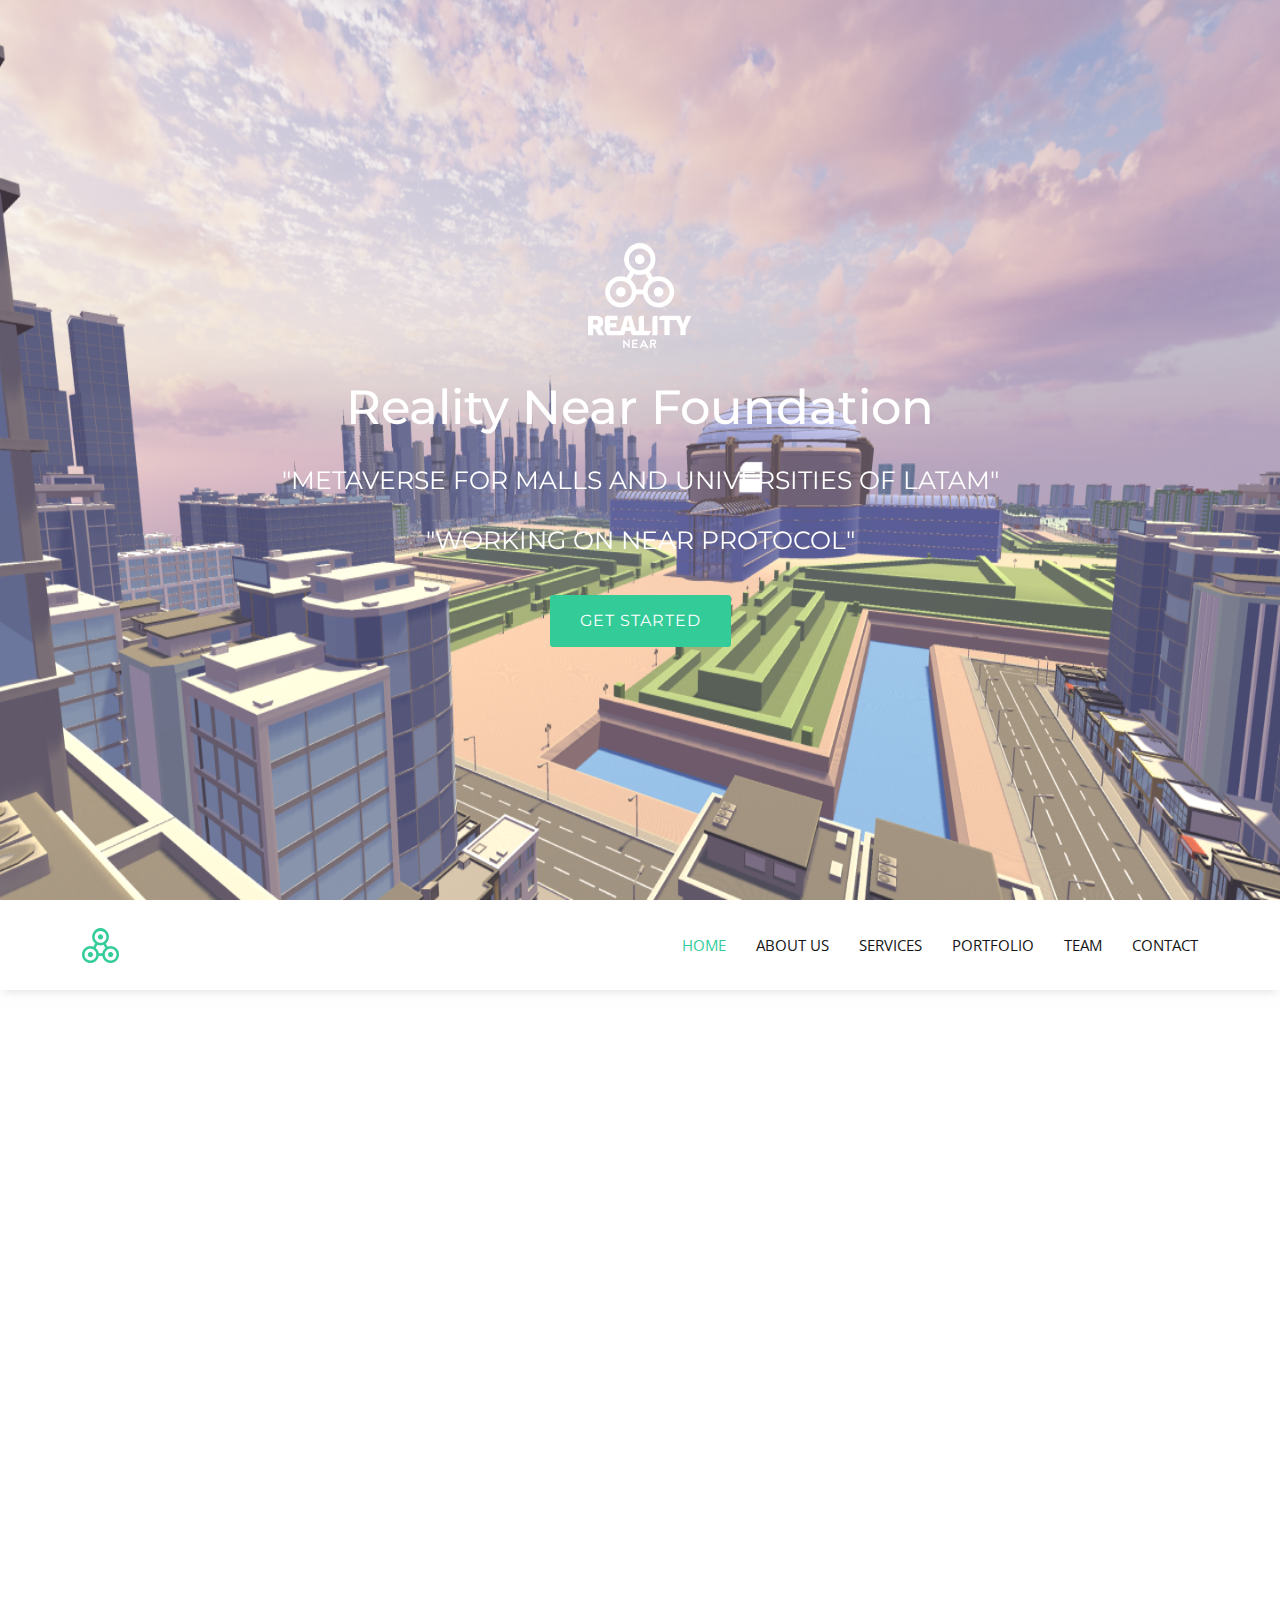
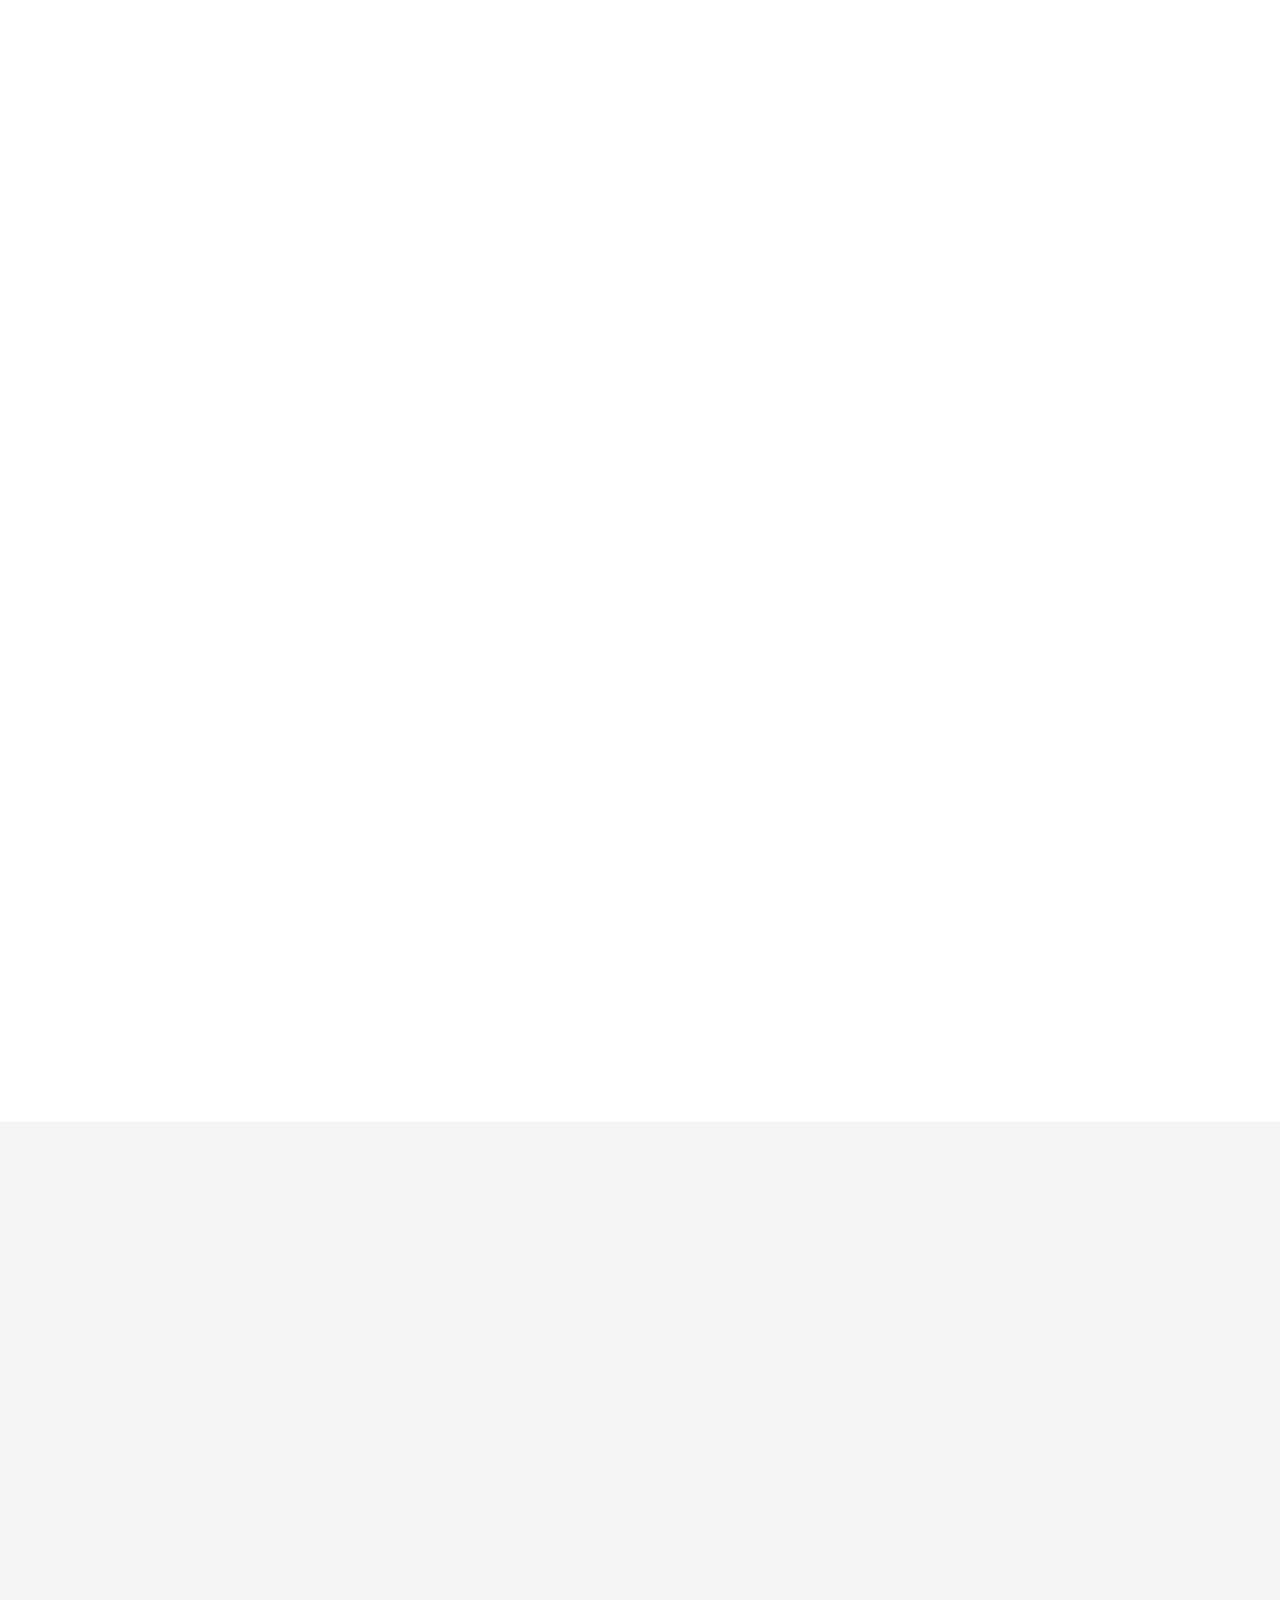
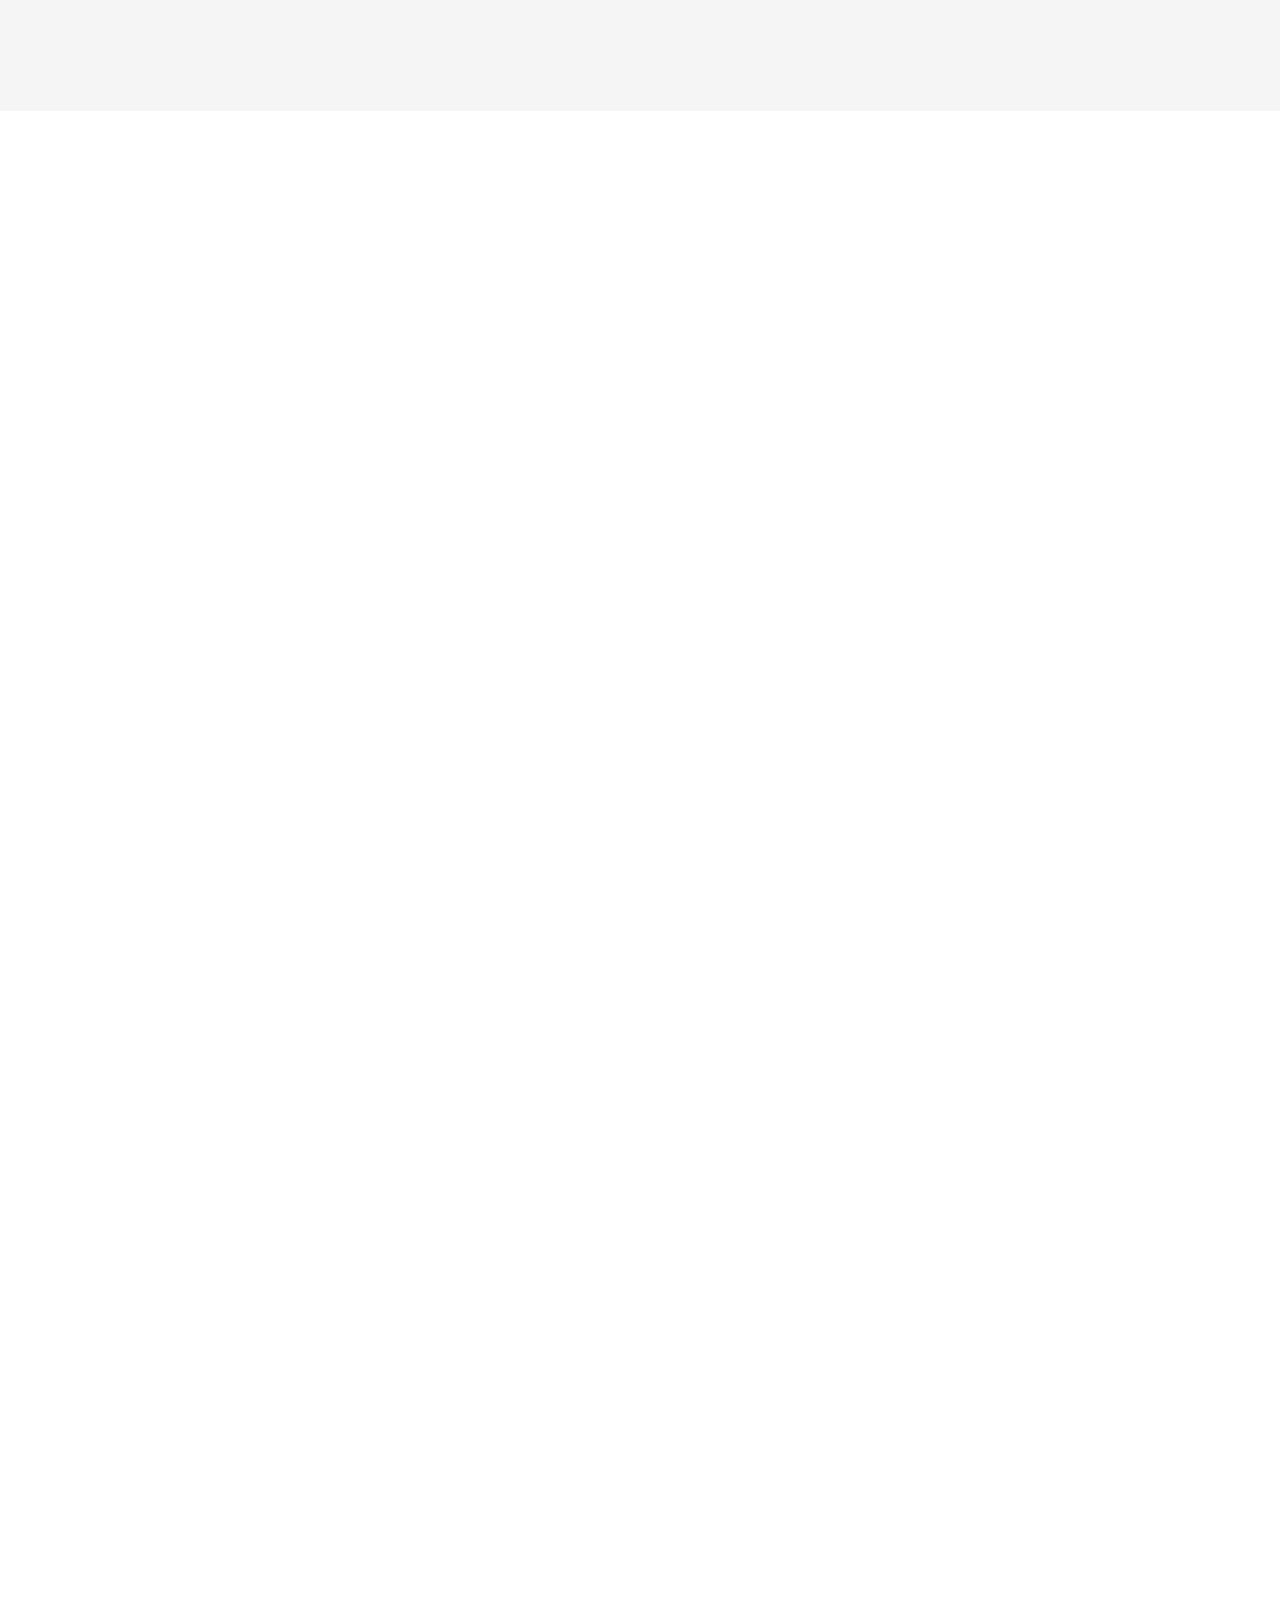
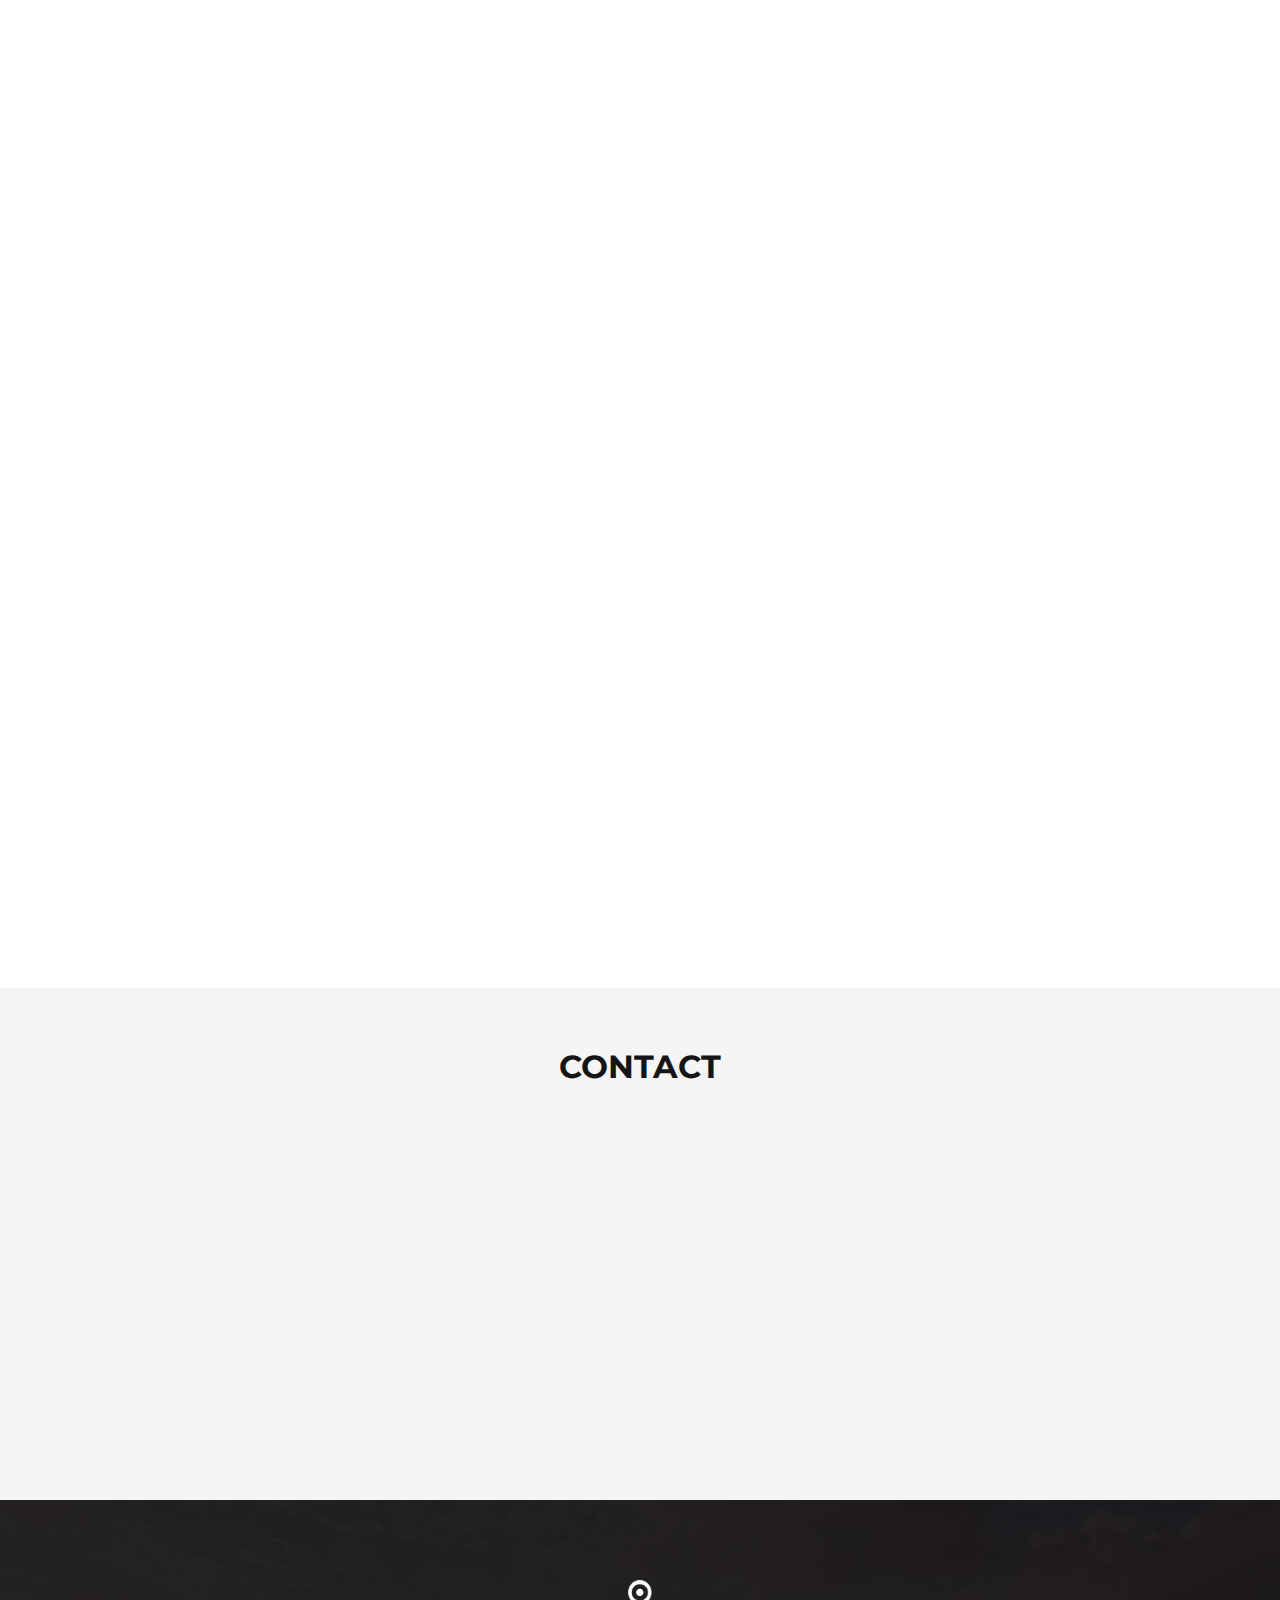
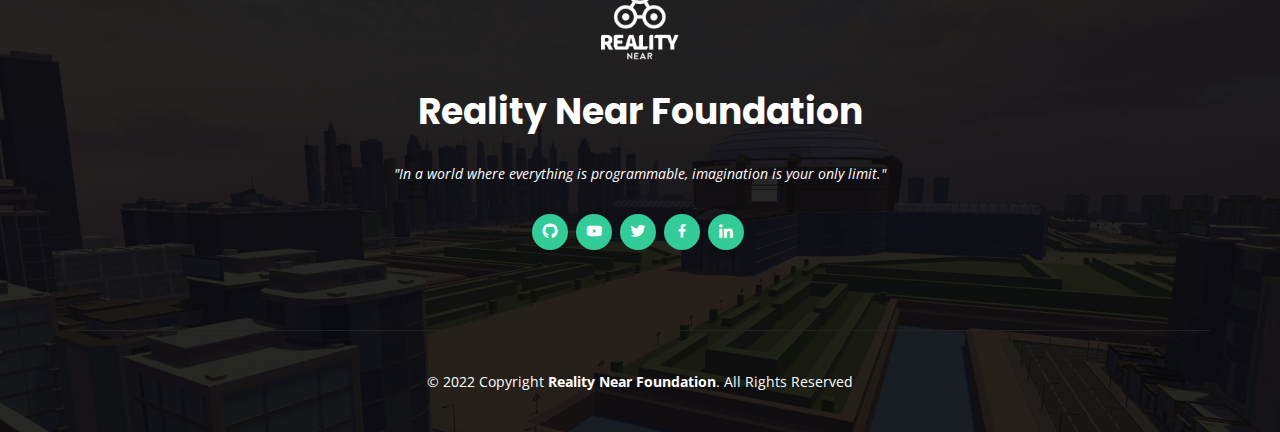
<file: index.html>
<!DOCTYPE html>
<html lang="en">

<head>
  <meta charset="utf-8">
  <meta content="width=device-width, initial-scale=1.0" name="viewport">

  <title>Reality Near</title>
  <meta content="" name="description">
  <meta content="" name="keywords">

  <!-- Favicons -->
  <link href="assets/img/realitylogo.png" rel="icon">
  <link href="assets/img/realitylogo.png" rel="apple-touch-icon">

  <!-- Google Fonts -->
  <link href="https://fonts.googleapis.com/css?family=Open+Sans:300,300i,400,400i,600,600i,700,700i|Montserrat:300,300i,400,400i,500,500i,600,600i,700,700i|Poppins:300,300i,400,400i,500,500i,600,600i,700,700i" rel="stylesheet">

  <!-- Vendor CSS Files -->
  <link href="assets/vendor/aos/aos.css" rel="stylesheet">
  <link href="assets/vendor/bootstrap/css/bootstrap.min.css" rel="stylesheet">
  <link href="assets/vendor/bootstrap-icons/bootstrap-icons.css" rel="stylesheet">
  <link href="assets/vendor/boxicons/css/boxicons.min.css" rel="stylesheet">
  <link href="assets/vendor/glightbox/css/glightbox.min.css" rel="stylesheet">
  <link href="assets/vendor/swiper/swiper-bundle.min.css" rel="stylesheet">

  <!-- Template Main CSS File -->
  <link href="assets/css/style.css" rel="stylesheet">

  <!-- =======================================================
  * Template Name: Knight - v4.8.0
  * Template URL: https://bootstrapmade.com/knight-free-bootstrap-theme/
  * Author: BootstrapMade.com
  * License: https://bootstrapmade.com/license/
  ======================================================== -->
</head>

<body>

  <!-- ======= Hero Section ======= -->
  <section id="hero">
    <div class="hero-container">
      <a href="index.html" class="hero-logo" data-aos="zoom-in"><img src="assets/img/realitynearwhite.png" alt=""></a>
      <h1 data-aos="zoom-in">Reality Near Foundation</h1>
      <h2 data-aos="fade-up">"Metaverse for Malls and Universities of Latam"</h2>
      <h2 data-aos="fade-up">"Working on NEAR Protocol"</h2>
      <a data-aos="fade-up" data-aos-delay="200" href="#about" class="btn-get-started scrollto">Get Started</a>
    </div>
  </section><!-- End Hero -->

  <!-- ======= Header ======= -->
  <header id="header" class="d-flex align-items-center">
    <div class="container d-flex align-items-center justify-content-between">

      <div class="logo">
        <a href="index.html"><img src="assets/img/realitylogo.png" alt="" class="img-fluid"></a>
      </div>

      <nav id="navbar" class="navbar">
        <ul>
          <li><a class="nav-link scrollto active" href="#hero">Home</a></li>
          <li><a class="nav-link scrollto" href="#about">About Us</a></li>
          <li><a class="nav-link scrollto" href="#services">Services</a></li>
          <li><a class="nav-link scrollto " href="#portfolio">Portfolio</a></li>
          <li><a class="nav-link scrollto" href="#team">Team</a></li>
         <!-- <li><a class="nav-link scrollto" href="#pricing">Pricing</a></li>
          <li class="dropdown"><a href="#"><span>Drop Down</span> <i class="bi bi-chevron-down"></i></a>
            <ul>
              <li><a href="#">Drop Down 1</a></li>
              <li class="dropdown"><a href="#"><span>Deep Drop Down</span> <i class="bi bi-chevron-right"></i></a>
                <ul>
                  <li><a href="#">Deep Drop Down 1</a></li>
                  <li><a href="#">Deep Drop Down 2</a></li>
                  <li><a href="#">Deep Drop Down 3</a></li>
                  <li><a href="#">Deep Drop Down 4</a></li>
                  <li><a href="#">Deep Drop Down 5</a></li>
                </ul>
              </li>
              <li><a href="#">Drop Down 2</a></li>
              <li><a href="#">Drop Down 3</a></li>
              <li><a href="#">Drop Down 4</a></li>
            </ul>
          </li> -->
          <li><a class="nav-link scrollto" href="#contact">Contact</a></li>
        </ul>
        <i class="bi bi-list mobile-nav-toggle"></i>
      </nav><!-- .navbar -->

    </div>
  </header><!-- End Header -->

  <main id="main">

    <!-- ======= About Us Section ======= -->
    <section id="about" class="about">
      <div class="container">

        <div class="section-title" data-aos="fade-up">
          <h2>¿WHAT IS REALITY NEAR?</h2>
          <p>A Metaverse that helps to generate more traction and benefits for Malls, Universities, and Brands within Latin America.</p>
        </div>

        <div class="row">
          <div class="col-lg-6" data-aos="fade-right">
            <div class="image">
              <img src="assets/img/nuruk.png" class="img-fluid" alt="">
            </div>
          </div>
          <div class="col-lg-6" data-aos="fade-left">
            <div class="content pt-4 pt-lg-0 pl-0 pl-lg-3 ">
              <h3>EXPLANATION</h3>
              <p class="fst-italic">
              <br>
              In this virtual-physical world, experiences connect to generate greater benefits, discounts, draws, and interactions between the community, who will get a real return; In addition to a new field of advertising and new experiences for everyone, backed up by the Blockchain.
              </p>
              <p class="fst-italic">
              </p>
              <ul>
                <li><i class="bx bx-check-double"></i>Focused on users needs</li>
                <li><i class="bx bx-check-double"></i>Continuous interactions</li>
                <li><i class="bx bx-check-double"></i>Generate real value for brands and users</li>
              </ul>
              <p>
              </p>
            </div>
          </div>
        </div>

      </div>
    </section><!-- End About Us Section -->

    <!-- ======= Services Section ======= -->
    <section id="services" class="services">
      <div class="container">

        <div class="section-title" data-aos="fade-up">
          <h2>Services</h2>
          <p>“Shopping or studying will never be the same”</p>
          <br>
          <p></p>
        </div>

        <div class="row">
          <div class="col-lg-6 order-2 order-lg-1">
            <div class="icon-box mt-5 mt-lg-0" data-aos="fade-up">
              <i class="bx bx-receipt"></i>
              <h4>Community:</h4>
              <p></p>
              <p/>Direct relationships between brands and users.</p>
            </div>
            <div class="icon-box mt-5" data-aos="fade-up" data-aos-delay="100">
              <i class="bx bx-cube-alt"></i>
              <h4>Economic benefits:</h4>
              <p>Provide a space for users and companies to generate experiences and benefits for everyone.</p>
            </div>
           <!-- <div class="icon-box mt-5" data-aos="fade-up" data-aos-delay="200">
              <i class="bx bx-images"></i>
              <h4>Desarrollo Personal</h4>
              <p>Aut suscipit aut cum nemo deleniti aut omnis. Doloribus ut maiores omnis facere</p>
            </div> -->
            <div class="icon-box mt-5" data-aos="fade-up" data-aos-delay="300">
              <i class="bx bx-shield"></i>
              <h4>Security and portability of each transaction</h4>
              <p>With the blockchain, we can guarantee security, portability, and avoid costs in each transaction.</p>
            </div>
          </div>
          <div class="image col-lg-6 order-1 order-lg-2" style='background-image: url("assets/img/mundovirtual.png");' data-aos="fade-left" data-aos-delay="100"></div>
        </div>

      </div>
    </section><!-- End Services Section -->

    <!-- ======= Featured Section ======= -->
    <section id="featured" class="featured">
      <div class="container">

        <div class="row">
          <div class="col-lg-6" data-aos="fade-right">
            <div class="tab-content">
              <div class="tab-pane active show" id="tab-1">
                <figure>
                  <img src="assets/img/AppBMW.png" alt="" class="img-fluid">
                </figure>
              </div>
              <div class="tab-pane" id="tab-2">
                <iframe width="635" height="550" src="https://www.youtube.com/embed/tUN5ZxJ4csE">
                </iframe> 
              </div>
              <div class="tab-pane" id="tab-3">
                <figure>
                  <img src="assets/img/metaverso1.png" alt="" class="img-fluid">
                </figure>
              </div>
              <div class="tab-pane" id="tab-4">
                <iframe width="635" height="550" src="https://www.youtube.com/embed/XcS51wxgikA">
                </iframe>
              </div>
            </div>
          </div>
          <div class="col-lg-6 mt-4 mt-lg-0" data-aos="fade-left">
            <ul class="nav nav-tabs flex-column">
              <li class="nav-item">
                <a class="nav-link active show" data-bs-toggle="tab" href="#tab-1">
                  <h4>Reality Near - APP</h4>
                  <p>Connect brands with users to generate mutual economic value</p>
                </a>
              </li>
              <li class="nav-item mt-2">
                <a class="nav-link" data-bs-toggle="tab" href="#tab-2">
                  <h4>Demo APP</h4>
                  <p>Demo Video</p>
                </a>
              </li>
              <li class="nav-item mt-2">
                <a class="nav-link" data-bs-toggle="tab" href="#tab-3">
                  <h4>Reality Near - Metaverse Nuruk</h4>
                  <p>A virtual space, in which users, institutions, and brands come together for continuous development.</p>
                </a>
              </li>
              <li class="nav-item mt-2">
                <a class="nav-link" data-bs-toggle="tab" href="#tab-4">
                  <h4>Demo Metaverse Nuruk</h4>
                  <p> Demo Video</p>
                </a>
              </li>
            </ul>
          </div>
        </div>

      </div>
    </section><!-- End Featured Section -->

    <!-- ======= Why Us Section ======= -->
    <section id="why-us" class="why-us">
      <div class="container-fluid">

        <div class="row">

          <div class="col-lg-7 order-2 order-lg-1 d-flex flex-column justify-content-center align-items-stretch">

            <div class="content" data-aos="fade-up">
              <h3>Why are we <strong>going to make it?</strong></h3>
              <p>
              </p>
            </div>

            <div class="accordion-list">
              <ul>
                <li data-aos="fade-up" data-aos-delay="100">
                  <a data-bs-toggle="collapse" class="collapse" data-bs-target="#accordion-list-1"><span>01</span>Presence in activations and events<i class="bx bx-chevron-down icon-show"></i><i class="bx bx-chevron-up icon-close"></i></a>
                  <div id="accordion-list-1" class="collapse show" data-bs-parent=".accordion-list">
                    <p>
                      We always want to be aligned with our user necessities, that’s why we are present in every event and activation we can, so we can hear their feedback and improve.
                    </p>
                  </div>
                </li>

                <li data-aos="fade-up" data-aos-delay="200">
                  <a data-bs-toggle="collapse" data-bs-target="#accordion-list-2" class="collapsed"><span>02</span>Direct contact with educational centers and recognized brands <i class="bx bx-chevron-down icon-show"></i><i class="bx bx-chevron-up icon-close"></i></a>
                  <div id="accordion-list-2" class="collapse" data-bs-parent=".accordion-list">
                    <p>
                      Thanks to close relationships, we are a call away from a meeting with the best educational centers in Perú and a large number of international well-known brands.
                    </p>
                  </div>
                </li>

                <li data-aos="fade-up" data-aos-delay="300">
                  <a data-bs-toggle="collapse" data-bs-target="#accordion-list-3" class="collapsed"><span>03</span>Focused on bringing benefits, both to users and brands.<i class="bx bx-chevron-down icon-show"></i><i class="bx bx-chevron-up icon-close"></i></a>
                  <div id="accordion-list-3" class="collapse" data-bs-parent=".accordion-list">
                    <p>
                      If we generate real benefits to users and brands, this will create traction to the mall and this will allow them to not have to rely on “Anchor brands”
                    </p>
                  </div>
                </li>

              </ul>
            </div>

          </div>

          <div class="col-lg-5 order-1 order-lg-2 align-items-stretch video-box"; data-aos="zoom-in">
              <figure>
                <img src="assets/img/quees.png" alt="" class="img-fluid">
              </figure>
          
           
            <!--- <iframe width="650" height="500" src="https://www.youtube.com/embed/_D9EaKkUOQQ">
            </iframe> -->
          </div>

        </div>

      </div>
    </section><!-- End Why Us Section -->

    <!-- ======= Portfolio Section ======= -->
    <section id="portfolio" class="portfolio">
      <div class="container">

        <div class="section-title" data-aos="fade-up">
          <h2>Portfolio</h2>
          <p></p>
        </div>

        <div class="row" data-aos="fade-up" data-aos-delay="100">
          <div class="col-lg-12 d-flex justify-content-center">
            <ul id="portfolio-flters">
              <li data-filter="*" class="filter-active">All</li>
              <li data-filter=".filter-app">App</li>
              <li data-filter=".filter-card">Interviews</li>
              <li data-filter=".filter-web">Nuruk Metaverse</li>
            </ul>
          </div>
        </div>

        <div class="row portfolio-container" data-aos="fade-up" data-aos-delay="200">

          <div class="col-lg-4 col-md-6 portfolio-item filter-app">
            <div class="portfolio-wrap">
              <img src="assets/img/mundoreal.png" class="img-fluid" alt="">
              <div class="portfolio-info">
                <h4>Reality Near</h4>
                <p>APP</p>
                <div class="portfolio-links">
                  <a href="assets/img/portfolio/Evento1.jpg" data-gallery="portfolioGallery" class="portfolio-lightbox" title="Fighter"><i class="bx bx-plus"></i></a>
                  <a href="portfolio-details.html" title="More Details"><i class="bx bx-link"></i></a>
                </div>
              </div>
            </div>
          </div>

          <div class="col-lg-4 col-md-6 portfolio-item filter-web">
            <div class="portfolio-wrap">
              <img src="assets/img/mundovirtual.png" class="img-fluid" alt="">
              <div class="portfolio-info">
                <h4>Reality Near</h4>
                <p>Nuruk</p>
                <div class="portfolio-links">
                  <a href="assets/img/mundovirtual.png" data-gallery="portfolioGallery" class="portfolio-lightbox" title="Web 3"><i class="bx bx-plus"></i></a>
                  <a href="portfolio-details2.html" title="More Details"><i class="bx bx-link"></i></a>
                </div>
              </div>
            </div>
          </div>

         <!-- <div class="col-lg-4 col-md-6 portfolio-item filter-app">
            <div class="portfolio-wrap">
              <img src="assets/img/mundoreal.png" class="img-fluid" alt="">
              <div class="portfolio-info">
                <h4>Casos</h4>
                <p>Assets-App</p>
                <div class="portfolio-links">
                  <!--<a href="assets/img/mundoreal.png" data-gallery="portfolioGallery" class="portfolio-lightbox" title="App 2"><i class="bx bx-plus"></i></a>
                  <a href="portfolio-details.html" title="More Details"><i class="bx bx-link"></i></a>
                </div>
              </div>
            </div>
          </div

         <!-- <div class="col-lg-4 col-md-6 portfolio-item filter-card">
            <div class="portfolio-wrap">
              <img src="assets/img/portfolio/portfolio-4.jpg" class="img-fluid" alt="">
              <div class="portfolio-info">
                <h4>Card 2</h4>
                <p>Card</p>
                <div class="portfolio-links">
                  <a href="assets/img/portfolio/portfolio-4.jpg" data-gallery="portfolioGallery" class="portfolio-lightbox" title="Card 2"><i class="bx bx-plus"></i></a>
                  <a href="portfolio-details.html" title="More Details"><i class="bx bx-link"></i></a>
                </div>
              </div>
            </div>
          </div> 

          <div class="col-lg-4 col-md-6 portfolio-item filter-web">
            <div class="portfolio-wrap">
              <img src="assets/img/mundovirtual.png" class="img-fluid" alt="">
              <div class="portfolio-info">
                <h4>Reality Near-MarketPlace</h4>
                <p>Mundo Global</p>
                <div class="portfolio-links">
                  <a href="assets/img/mundovirtual.png" data-gallery="portfolioGallery" class="portfolio-lightbox" title="Web 2"><i class="bx bx-plus"></i></a>
                  <a href="portfolio-details.html" title="More Details"><i class="bx bx-link"></i></a>
                </div>
              </div>
            </div>
          </div>

          <div class="col-lg-4 col-md-6 portfolio-item filter-app">
            <div class="portfolio-wrap">
              <img src="assets/img/mundoreal.png" class="img-fluid" alt="">
              <div class="portfolio-info">
                <h4>Reality Near - Latitud y Longitud</h4>
                <p>Tierras</p>
                <div class="portfolio-links">
                  <a href="assets/img/mundoreal.png" data-gallery="portfolioGallery" class="portfolio-lightbox" title="App 3"><i class="bx bx-plus"></i></a>
                  <a href="portfolio-details.html" title="More Details"><i class="bx bx-link"></i></a>
                </div>
              </div>
            </div>
          </div>

          

          <div class="col-lg-4 col-md-6 portfolio-item filter-card">
            <div class="portfolio-wrap">
              <img src="assets/img/mundovirtual.png" class="img-fluid" alt="">
              <div class="portfolio-info">
                <h4>NFT</h4>
                <p>Market Place NFT</p>
                <div class="portfolio-links">
                  <a href="assets/img/mundovirtual.png" data-gallery="portfolioGallery" class="portfolio-lightbox" title="Card 3"><i class="bx bx-plus"></i></a>
                  <a href="portfolio-details.html" title="More Details"><i class="bx bx-link"></i></a>
                </div>
              </div>
            </div>
          </div>

          <div class="col-lg-4 col-md-6 portfolio-item filter-web">
            <div class="portfolio-wrap">
              <img src="assets/img/mundovirtual.png" class="img-fluid" alt="">
              <div class="portfolio-info">
                <h4>Reality Near</h4>
                <p>MarketPlace - Nuruk</p>
                <div class="portfolio-links">
                  <a href="assets/img/portfolio/portfolio-9.jpg" data-gallery="portfolioGallery" class="portfolio-lightbox" title="Web 3"><i class="bx bx-plus"></i></a>
                  <a href="portfolio-details.html" title="More Details"><i class="bx bx-link"></i></a>
                </div>
              </div>
            </div>
          </div>-->

          <div class="col-lg-4 col-md-6 portfolio-item filter-card">
            <div class="portfolio-video">
              <iframe width="450" height="400" src="https://www.youtube.com/embed/JG_i3QBAN7A">
              </iframe>
              <div class="portfolio-info">
              </div>
            </div>
          </div>

          <div class="col-lg-4 col-md-6 portfolio-item filter-card">
            <div class="portfolio-video"> 
              <iframe width="450" height="400" src="https://www.youtube.com/embed/wYIHeHPFABU">
              </iframe>
              <div class="portfolio-info">
              </div>
            </div>
          </div>


        </div>

      </div>
    </section><!-- End Portfolio Section -->

    <!-- ======= Testimonials Section ======= -->
   <!-- <section id="testimonials" class="testimonials">
      <div class="container" data-aos="zoom-in">
        <div class="quote-icon">
          <i class="bx bxs-quote-right"></i>
        </div>

        <div class="testimonials-slider swiper" data-aos="fade-up" data-aos-delay="100">
          <div class="swiper-wrapper">

            <div class="swiper-slide">
              <div class="testimonial-item">
                <p>
                  Proin iaculis purus consequat sem cure digni ssim donec porttitora entum suscipit rhoncus. Accusantium quam, ultricies eget id, aliquam eget nibh et. Maecen aliquam, risus at semper.
                </p>
                <img src="assets/img/testimonials/testimonials-1.jpg" class="testimonial-img" alt="">
                <h3>Saul Goodman</h3>
                <h4>Ceo &amp; Founder</h4>
              </div>
            </div><!-- End testimonial item -->

            <!--<div class="swiper-slide">
              <div class="testimonial-item">
                <p>
                  Export tempor illum tamen malis malis eram quae irure esse labore quem cillum quid cillum eram malis quorum velit fore eram velit sunt aliqua noster fugiat irure amet legam anim culpa.
                </p>
                <img src="assets/img/testimonials/testimonials-2.jpg" class="testimonial-img" alt="">
                <h3>Sara Wilsson</h3>
                <h4>Designer</h4>
              </div> 
            </div><!-- End testimonial item -->

           <!-- <div class="swiper-slide">
              <div class="testimonial-item">
                <p>
                  Enim nisi quem export duis labore cillum quae magna enim sint quorum nulla quem veniam duis minim tempor labore quem eram duis noster aute amet eram fore quis sint minim.
                </p>
                <img src="assets/img/testimonials/testimonials-3.jpg" class="testimonial-img" alt="">
                <h3>Jena Karlis</h3>
                <h4>Store Owner</h4>
              </div>
            </div><!-- End testimonial item -->

            <!--<div class="swiper-slide">
              <div class="testimonial-item">
                <p>
                  Fugiat enim eram quae cillum dolore dolor amet nulla culpa multos export minim fugiat minim velit minim dolor enim duis veniam ipsum anim magna sunt elit fore quem dolore labore illum veniam.
                </p>
                <img src="assets/img/testimonials/testimonials-4.jpg" class="testimonial-img" alt="">
                <h3>Matt Brandon</h3>
                <h4>Freelancer</h4>
              </div>
            </div><!-- End testimonial item -->

            <!--<div class="swiper-slide">
              <div class="testimonial-item">
                <p>
                  Quis quorum aliqua sint quem legam fore sunt eram irure aliqua veniam tempor noster veniam enim culpa labore duis sunt culpa nulla illum cillum fugiat legam esse veniam culpa fore nisi cillum quid.
                </p>
                <img src="assets/img/testimonials/testimonials-5.jpg" class="testimonial-img" alt="">
                <h3>John Larson</h3>
                <h4>Entrepreneur</h4>
              </div>
            </div><!-- End testimonial item -->

          <!--</div>
          <div class="swiper-pagination"></div>
        </div>

      </div>
    </section><!-- End Testimonials Section -->

    <!-- ======= Clients Section ======= -->
   <!-- <section id="clients" class="clients">
      <div class="container">

        <div class="row">

          <div class="col-lg-2 col-md-4 col-6" data-aos="zoom-in">
            <img src="assets/img/clients/client-1.png" class="img-fluid" alt="">
          </div>

          <div class="col-lg-2 col-md-4 col-6" data-aos="zoom-in" data-aos-delay="100">
            <img src="assets/img/clients/client-2.png" class="img-fluid" alt="">
          </div>

          <div class="col-lg-2 col-md-4 col-6" data-aos="zoom-in" data-aos-delay="200">
            <img src="assets/img/clients/client-3.png" class="img-fluid" alt="">
          </div>

          <div class="col-lg-2 col-md-4 col-6" data-aos="zoom-in" data-aos-delay="300">
            <img src="assets/img/clients/client-4.png" class="img-fluid" alt="">
          </div>

          <div class="col-lg-2 col-md-4 col-6" data-aos="zoom-in" data-aos-delay="400">
            <img src="assets/img/clients/client-5.png" class="img-fluid" alt="">
          </div>

          <div class="col-lg-2 col-md-4 col-6" data-aos="zoom-in" data-aos-delay="500">
            <img src="assets/img/clients/client-6.png" class="img-fluid" alt="">
          </div>

        </div>

      </div>
    </section><!-- End Clients Section -->

    <!-- ======= Team Section ======= -->
    <section id="team" class="team">
      <div class="container">

        <div class="section-title" data-aos="fade-up">
          <h2>Team</h2>
          <p></p>
        </div>

        <div class="row" style="justify-content: center">

          <div class="col-lg-4 col-md-6 d-flex align-items-stretch">
            <div class="member" data-aos="zoom-in">
              <div class="member-img">
                <img src="assets/img/team/Javier.png" class="img-fluid" alt="">
                <div class="social">
                  <a href="https://www.linkedin.com/in/javier-bambaren-dabdoub/?locale=en_US"><i class="bi bi-linkedin"></i></a>
                  <a href="https://github.com/JBD84"><i class="bi bi-github"></i></a>
                  <a href="https://www.instagram.com/jbambaren/"><i class="bi bi-instagram"></i></a>
                  <a href="https://twitter.com/JavierBambarenD"><i class="bi bi-twitter"></i></a>
                </div>
              </div>
              <div class="member-info">
                <h4>Javier Bambaren D.</h4>
                <span>Chief Executive Officer</span>
                <p>Full Stack Deveolper</p>
                <p>Entrepreneur with more than 18 years of experience in the world of entertainment and retail</p>
                <p>Blockchain Enthusiat (MIT Certificate)</p>
              </div>
            </div>
          </div>

          <div class="col-lg-4 col-md-6 d-flex align-items-stretc">
            <div class="member" data-aos="zoom-in" data-aos-delay="100">
             <div class="member-img2">
                <img src="assets/img/team/damian.png" class="img-fluid" alt="">
                <div class="social">
                  <a href="http://twitter.com/damiangamarrab"><i class="bi bi-twitter"></i></a>
                  <!--<a href=""><i class="bi bi-facebook"></i></a>-->
                  <!--<a href=""><i class="bi bi-instagram"></i></a>-->
                  <a href="https://www.linkedin.com/in/damian-gamarra/?locale=en_US"><i class="bi bi-linkedin"></i></a>
                </div>
              </div>
              <div class="member-info">
                <h4>Damian Gamarra B.</h4>
                <span>Creative Chief Officer</span>
                <p>Graphic Designer specialized in Branding and Marketing</p>
                <p>Design experience of video games</p>
                <p>NoCode</p>
              </div>
            </div>
          </div>
        </div>

      </div>
    </section><!-- End Team Section -->

    <!-- ======= Pricing Section ======= -->
    <!--<section id="pricing" class="pricing section-bg">
      <div class="container">

        <div class="section-title" data-aos="fade-up">
          <h2>Pricing</h2>
          <p>Magnam dolores commodi suscipit eius consequatur ex aliquid fuga eum quidem</p>
        </div>

        <div class="row">

          <div class="col-lg-4 col-md-6">
            <div class="box" data-aos="zoom-in" data-aos-delay="100">
              <h3>Free</h3>
              <h4><sup>$</sup>0<span> / month</span></h4>
              <ul>
                <li>Aida dere</li>
                <li>Nec feugiat nisl</li>
                <li>Nulla at volutpat dola</li>
                <li class="na">Pharetra massa</li>
                <li class="na">Massa ultricies mi</li>
              </ul>
              <div class="btn-wrap">
                <a href="#" class="btn-buy">Buy Now</a>
              </div>
            </div>
          </div>

          <div class="col-lg-4 col-md-6 mt-4 mt-md-0">
            <div class="box recommended" data-aos="zoom-in">
              <span class="recommended-badge">Recommended</span>
              <h3>Business</h3>
              <h4><sup>$</sup>19<span> / month</span></h4>
              <ul>
                <li>Aida dere</li>
                <li>Nec feugiat nisl</li>
                <li>Nulla at volutpat dola</li>
                <li>Pharetra massa</li>
                <li class="na">Massa ultricies mi</li>
              </ul>
              <div class="btn-wrap">
                <a href="#" class="btn-buy">Buy Now</a>
              </div>
            </div>
          </div>

          <div class="col-lg-4 col-md-6 mt-4 mt-lg-0">
            <div class="box" data-aos="zoom-in" data-aos-delay="100">
              <h3>Developer</h3>
              <h4><sup>$</sup>29<span> / month</span></h4>
              <ul>
                <li>Aida dere</li>
                <li>Nec feugiat nisl</li>
                <li>Nulla at volutpat dola</li>
                <li>Pharetra massa</li>
                <li>Massa ultricies mi</li>
              </ul>
              <div class="btn-wrap">
                <a href="#" class="btn-buy">Buy Now</a>
              </div>
            </div>
          </div>

        </div>

      </div>
    </section><!-- End Pricing Section -->

    <!-- ======= Frequently Asked Questions Section ======= -->
    <section id="faq" class="faq">
      <div class="container">

        <div class="section-title" data-aos="fade-up">
          <h2>Frequently Asked Questions</h2>
        </div>

        <ul class="faq-list">

          <li data-aos="fade-up">
            <a data-bs-toggle="collapse" class="collapsed" data-bs-target="#faq1">What's different about this metaverse? <i class="bx bx-chevron-down icon-show"></i><i class="bx bx-x icon-close"></i></a>
            <div id="faq1" class="collapse" data-bs-parent=".faq-list">
              <p>
                Reality Near seeks to maximize the consumer experience within shopping centers and universities, generating real value for everyone.
              </p>
            </div>
          </li>

          <li data-aos="fade-up" data-aos-delay="100">
            <a data-bs-toggle="collapse" data-bs-target="#faq2" class="collapsed">What motivates the founders? <i class="bx bx-chevron-down icon-show"></i><i class="bx bx-x icon-close"></i></a>
            <div id="faq2" class="collapse" data-bs-parent=".faq-list">
              <p>
                We have a close relationship with malls and we realized that, for them to not be obsolete, malls will need to incorporate a new way to interact with their users within a digital environment, without losing that experience of “going to the mall”.
              </p>
            </div>
          </li>

          <li data-aos="fade-up" data-aos-delay="200">
            <a data-bs-toggle="collapse" data-bs-target="#faq3" class="collapsed">What stage are we at? <i class="bx bx-chevron-down icon-show"></i><i class="bx bx-x icon-close"></i></a>
            <div id="faq3" class="collapse" data-bs-parent=".faq-list">
              <p>
                At this moment, we are in the development of the virtual city and its demo, and getting the product market fit of our app.
              </p>
            </div>
          </li>

          <li data-aos="fade-up" data-aos-delay="300">
            <a data-bs-toggle="collapse" data-bs-target="#faq4" class="collapsed">Have you tested the product? <i class="bx bx-chevron-down icon-show"></i><i class="bx bx-x icon-close"></i></a>
            <div id="faq4" class="collapse" data-bs-parent=".faq-list">
              <p>
                We are already making tests and meetings with users so they can give us their feedback and we are always aligned with their needs.
              </p>
            </div>
          </li>

          <li data-aos="fade-up" data-aos-delay="400">
            <a data-bs-toggle="collapse" data-bs-target="#faq5" class="collapsed">How are we going to do it? <i class="bx bx-chevron-down icon-show"></i><i class="bx bx-x icon-close"></i></a>
            <div id="faq5" class="collapse" data-bs-parent=".faq-list">
              <p>
                We are involving malls and educational centers to generate value to brands and their users by changing their overall experience.
              </p>
            </div>
          </li>

          <!--<li data-aos="fade-up" data-aos-delay="500">
            <a data-bs-toggle="collapse" data-bs-target="#faq6" class="collapsed">Pregunta6? <i class="bx bx-chevron-down icon-show"></i><i class="bx bx-x icon-close"></i></a>
            <div id="faq6" class="collapse" data-bs-parent=".faq-list">
              <p>
                Laoreet sit amet cursus sit amet dictum sit amet justo. Mauris vitae ultricies leo integer malesuada nunc vel. Tincidunt eget nullam non nisi est sit amet. Turpis nunc eget lorem dolor sed. Ut venenatis tellus in metus vulputate eu scelerisque. Pellentesque diam volutpat commodo sed egestas egestas fringilla phasellus faucibus. Nibh tellus molestie nunc non blandit massa enim nec.
              </p>
            </div>
          </li> -->

        </ul>

      </div>
    </section><!-- End Frequently Asked Questions Section -->

    <!-- ======= Contact Section ======= -->
    <section id="contact" class="contact section-bg">
      <div class="container">

        <div class="section-title">
          <h2>Contact</h2>
          <p></p>
        </div>

        <div class="row">

          <div class="col-lg-4">
            <div class="info d-flex flex-column justify-content-center" data-aos="fade-right">
              <div class="address">
                <i class="bi bi-geo-alt"></i>
                <h4>Location:</h4>
                <p>1900 N Bayshore Dr STE 1A #136-896<br>Miami, Florida</p>
              </div>

              <div class="email">
                <i class="bi bi-envelope"></i>
                <h4>Email:</h4>
                <p>jbambaren@realitynear.org</p>
              </div>

              <div class="phone">
                <i class="bi bi-phone"></i>
                <h4>Call:</h4>
                <p>(+51) 993 513 194</p>
              </div>

            </div>

          </div>

         <!-- <div class="col-lg-8 mt-5 mt-lg-0">

            <form action="forms/contact.php" method="post" role="form" class="php-email-form" data-aos="fade-left">
              <div class="row">
                <div class="col-md-6 form-group">
                  <input type="text" name="name" class="form-control" id="name" placeholder="Your Name" required>
                </div>
                <div class="col-md-6 form-group mt-3 mt-md-0">
                  <input type="email" class="form-control" name="email" id="email" placeholder="Your Email" required>
                </div>
              </div>
              <div class="form-group mt-3">
                <input type="text" class="form-control" name="subject" id="subject" placeholder="Subject" required>
              </div>
              <div class="form-group mt-3">
                <textarea class="form-control" name="message" rows="5" placeholder="Message" required></textarea>
              </div>
              <div class="my-3">
                <div class="loading">Loading</div>
                <div class="error-message"></div>
                <div class="sent-message">Your message has been sent. Thank you!</div>
              </div>
              <div class="text-center"><button type="submit">Send Message</button></div>
            </form>

          </div>

        </div>

      </div>
    </section><!-- End Contact Section -->

  </main><!-- End #main -->

  <!-- ======= Footer ======= -->
  <footer id="footer">

    <div class="footer-top">

      <div class="container">

        <div class="row justify-content-center">
          <div class="col-lg-6">
            <a href="#header" class="scrollto footer-logo"><img src="assets/img/realitynearwhite.png" alt=""></a>
            <h3>Reality Near Foundation</h3>
            <p>"In a world where everything is programmable, imagination is your only limit."</p>
          </div>
        </div>

        <!--<div class="row footer-newsletter justify-content-center">
          <div class="col-lg-6">
            <form action="" method="post">
              <input type="email" name="email" placeholder="Enter your Email"><input type="submit" value="Subscribe">
            </form>
          </div>
        </div> -->

        <div class="social-links">
          <a href="https://github.com/RealityNearFoundation2022" class="github"><i class="bx bxl-github"></i></a>
          <a href="https://www.youtube.com/channel/UCPgu6Q5CFcahK-q6sQQW3ag" class="youtube"><i class="bx bxl-youtube"></i></a>
          <a href="https://twitter.com/RealityNearOrg" class="twitter"><i class="bx bxl-twitter"></i></a>
          <a href="https://www.facebook.com/FundacionRealityNear" class="facebook"><i class="bx bxl-facebook"></i></a>
          <a href="https://www.linkedin.com/company/reality-near/mycompany/?viewAsMember=true" class="linkedin"><i class="bx bxl-linkedin"></i></a>
        </div>

      </div>
    </div>

    <div class="container footer-bottom clearfix">
      <div class="copyright">
        &copy; 2022 Copyright <strong><span>Reality Near Foundation</span></strong>. All Rights Reserved
      </div>
      
    </div>
  </footer><!-- End Footer -->

  <a href="#" class="back-to-top d-flex align-items-center justify-content-center"><i class="bi bi-arrow-up-short"></i></a>

  <!-- Vendor JS Files -->
  <script src="assets/vendor/aos/aos.js"></script>
  <script src="assets/vendor/bootstrap/js/bootstrap.bundle.min.js"></script>
  <script src="assets/vendor/glightbox/js/glightbox.min.js"></script>
  <script src="assets/vendor/isotope-layout/isotope.pkgd.min.js"></script>
  <script src="assets/vendor/swiper/swiper-bundle.min.js"></script>
  <script src="assets/vendor/php-email-form/validate.js"></script>

  <!-- Template Main JS File -->
  <script src="assets/js/main.js"></script>

</body>

</html>
</file>
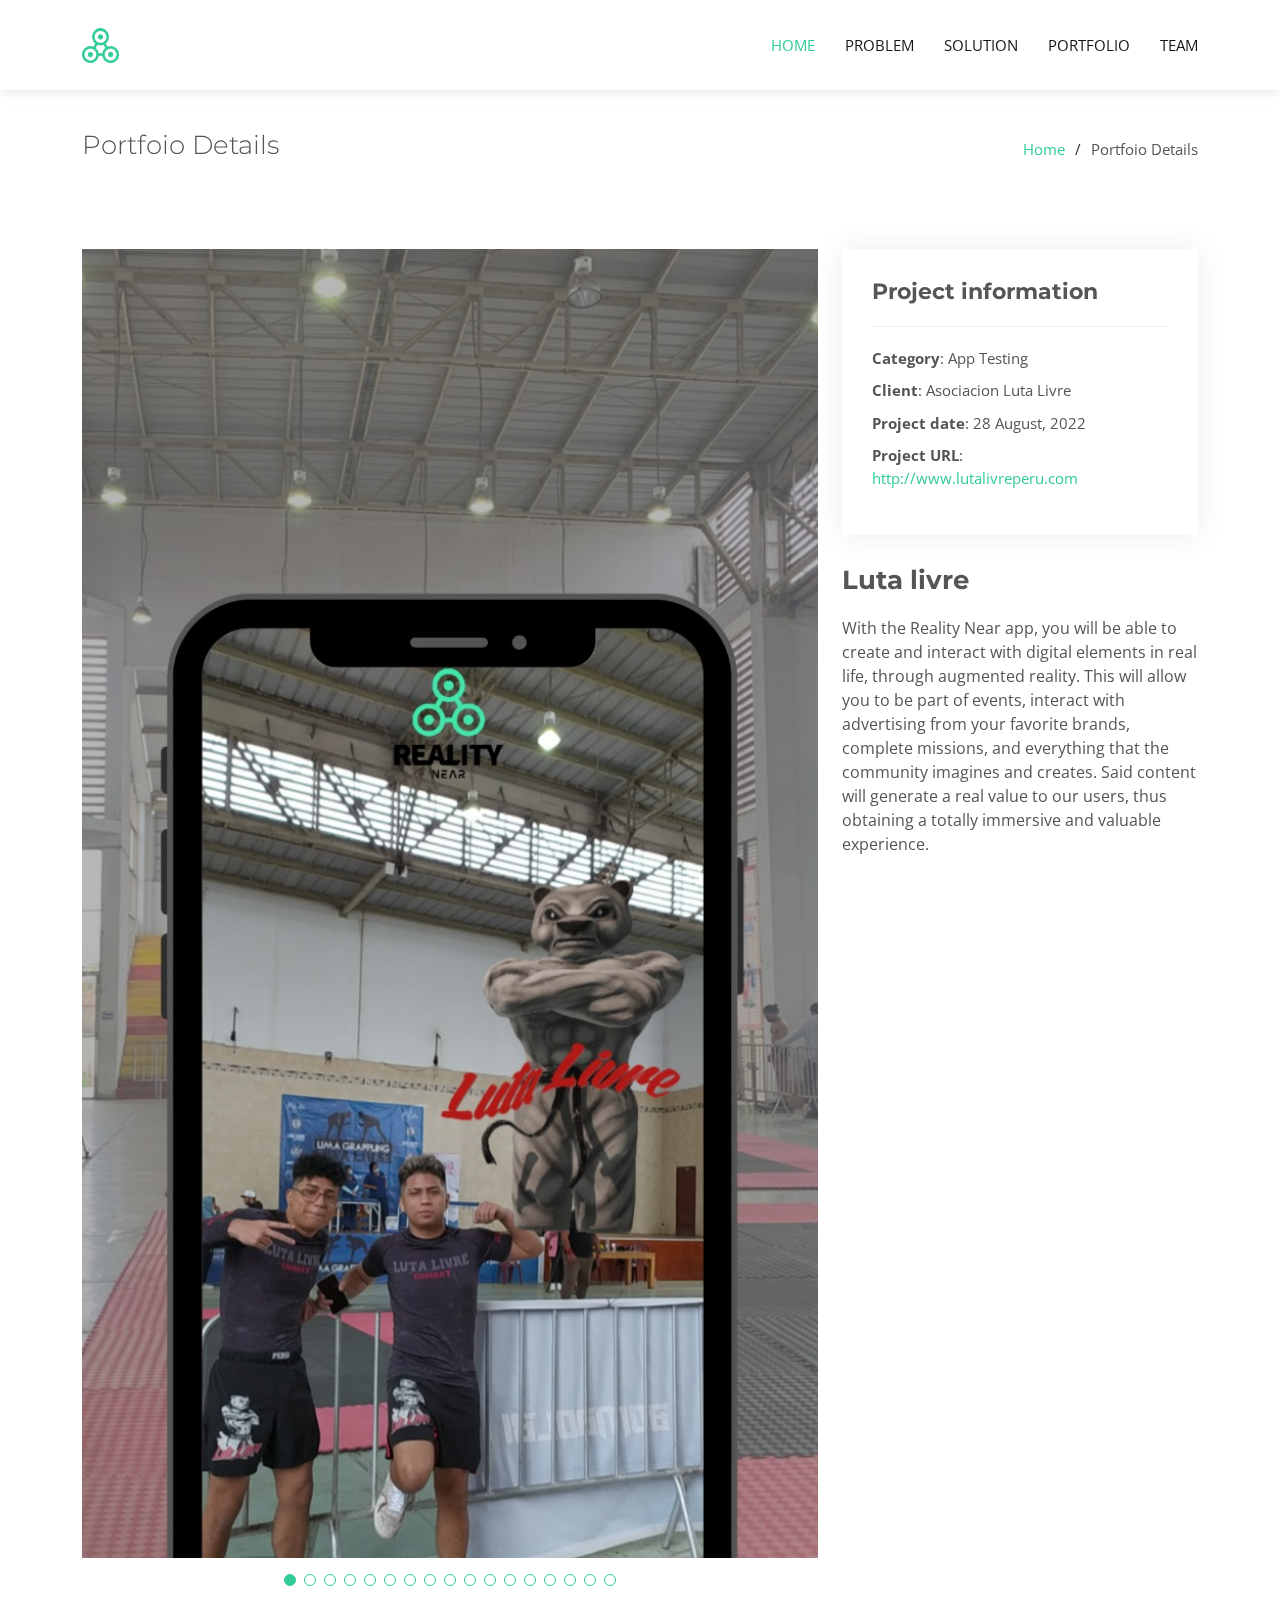
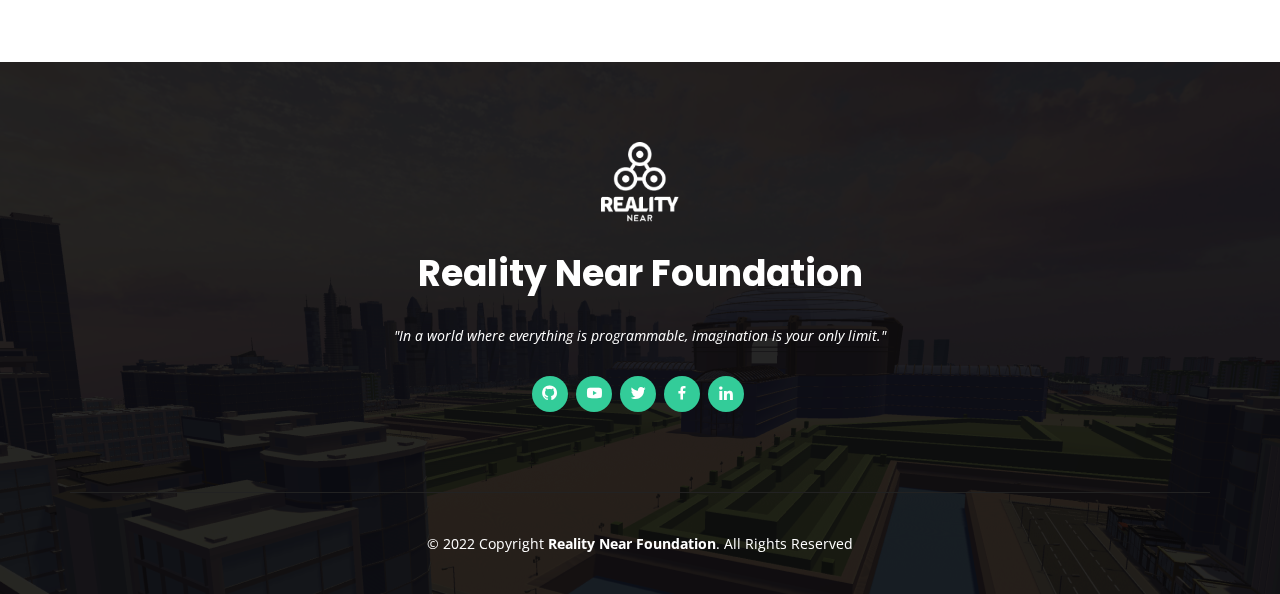
<file: portfolio-details.html>
<!DOCTYPE html>
<html lang="en">

<head>
  <meta charset="utf-8">
  <meta content="width=device-width, initial-scale=1.0" name="viewport">

  <title>Reality Near</title>
  <meta content="" name="description">
  <meta content="" name="keywords">

  <!-- Favicons -->
  <link href="assets/img/realitylogo.png" rel="icon">
  <link href="assets/img/realitylogo.png" rel="apple-touch-icon">

  <!-- Google Fonts -->
  <link href="https://fonts.googleapis.com/css?family=Open+Sans:300,300i,400,400i,600,600i,700,700i|Montserrat:300,300i,400,400i,500,500i,600,600i,700,700i|Poppins:300,300i,400,400i,500,500i,600,600i,700,700i" rel="stylesheet">

  <!-- Vendor CSS Files -->
  <link href="assets/vendor/aos/aos.css" rel="stylesheet">
  <link href="assets/vendor/bootstrap/css/bootstrap.min.css" rel="stylesheet">
  <link href="assets/vendor/bootstrap-icons/bootstrap-icons.css" rel="stylesheet">
  <link href="assets/vendor/boxicons/css/boxicons.min.css" rel="stylesheet">
  <link href="assets/vendor/glightbox/css/glightbox.min.css" rel="stylesheet">
  <link href="assets/vendor/swiper/swiper-bundle.min.css" rel="stylesheet">

  <!-- Template Main CSS File -->
  <link href="assets/css/style.css" rel="stylesheet">

  <!-- =======================================================
  * Template Name: Knight - v4.8.0
  * Template URL: https://bootstrapmade.com/knight-free-bootstrap-theme/
  * Author: BootstrapMade.com
  * License: https://bootstrapmade.com/license/
  ======================================================== -->
</head>

<body>

  <!-- ======= Header ======= -->
  <header id="header" class="d-flex align-items-center">
    <div class="container d-flex align-items-center justify-content-between">

      <div class="logo">
        <a href="index.html"><img src="assets/img/realitylogo.png" alt="" class="img-fluid"></a>
      </div>

      <nav id="navbar" class="navbar">
        <ul>
          <li><a class="nav-link scrollto active" href="index.html">Home</a></li>
          <li><a class="nav-link scrollto" href="index.html">Problem</a></li>
          <li><a class="nav-link scrollto" href="index.html">Solution</a></li>
          <li><a class="nav-link scrollto " href="index.html">Portfolio</a></li>
          <li><a class="nav-link scrollto" href="index.html">Team</a></li>
        <i class="bi bi-list mobile-nav-toggle"></i>
      </nav><!-- .navbar -->

    </div>
  </header><!-- End Header -->

  <main id="main" data-aos="fade-up">

    <!-- ======= Breadcrumbs ======= -->
    <section id="breadcrumbs" class="breadcrumbs">
      <div class="container">

        <div class="d-flex justify-content-between align-items-center">
          <h2>Portfoio Details</h2>
          <ol>
            <li><a href="index.html">Home</a></li>
            <li>Portfoio Details</li>
          </ol>
        </div>

      </div>
    </section><!-- End Breadcrumbs -->

    <!-- ======= Portfolio Details Section ======= -->
    <section id="portfolio-details" class="portfolio-details">
      <div class="container">

        <div class="row gy-4">

          <div class="col-lg-8">
            <div class="portfolio-details-slider swiper">
              <div class="swiper-wrapper align-items-center">

                <div class="swiper-slide">
                  <img src="assets/img/portfolio/realitynearApp.jpg" alt="">
                </div>

                <div class="swiper-slide">
                  <img src="assets/img/portfolio/realitynearApp2.jpg" alt="">
                </div>

                <div class="swiper-slide">
                  <img src="assets/img/portfolio/realitynearApp3.jpg" alt="">
                </div>

                <div class="swiper-slide">
                  <img src="assets/img/portfolio/Evento2.jpg" alt="">
                </div>

                <div class="swiper-slide">
                  <img src="assets/img/portfolio/Evento3.jpg" alt="">
                </div>

                <div class="swiper-slide">
                  <img src="assets/img/portfolio/Evento4.jpg" alt="">
                </div>

                <div class="swiper-slide">
                  <img src="assets/img/portfolio/Evento5.jpg" alt="">
                </div>

                <div class="swiper-slide">
                  <img src="assets/img/portfolio/Evento6.jpg" alt="">
                </div>

                <div class="swiper-slide">
                  <img src="assets/img/portfolio/Evento7.jpg" alt="">
                </div>

                <div class="swiper-slide">
                  <img src="assets/img/portfolio/Evento8.jpg" alt="">
                </div>

                <div class="swiper-slide">
                  <img src="assets/img/portfolio/Evento9.jpg" alt="">
                </div>

                <div class="swiper-slide">
                  <img src="assets/img/portfolio/Evento10.jpg" alt="">
                </div>

                <div class="swiper-slide">
                  <img src="assets/img/portfolio/Evento11.jpg" alt="">
                </div>

                <div class="swiper-slide">
                  <img src="assets/img/portfolio/Evento12.jpg" alt="">
                </div>

                <div class="swiper-slide">
                  <img src="assets/img/portfolio/Evento13.jpg" alt="">
                </div>

                <div class="swiper-slide">
                  <img src="assets/img/portfolio/Evento14.jpg" alt="">
                </div>

                <div class="swiper-slide">
                  <img src="assets/img/portfolio/Evento15.jpg" alt="">
                </div>

              </div>
              <div class="swiper-pagination"></div>
            </div>
          </div>

          <div class="col-lg-4">
            <div class="portfolio-info">
              <h3>Project information</h3>
              <ul>
                <li><strong>Category</strong>: App Testing</li>
                <li><strong>Client</strong>: Asociacion Luta Livre</li>
                <li><strong>Project date</strong>: 28 August, 2022</li>
                <li><strong>Project URL</strong>: <a href="#">http://www.lutalivreperu.com</a></li>
              </ul>
            </div>
            <div class="portfolio-description">
              <h2>Luta livre</h2>
              <p>
                With the Reality Near app, you will be able to create and interact with digital elements in real life, through augmented reality. This will allow you to be part of events, interact with advertising from your favorite brands, complete missions, and everything that the community imagines and creates. Said content will generate a real value to our users, thus obtaining a totally immersive and valuable experience.
              </p>
            </div>
          </div>

        </div>
      </div>
    </section><!-- End Portfolio Details Section -->

  </main><!-- End #main -->

  <!-- ======= Footer ======= -->
  <footer id="footer">

    <div class="footer-top">

      <div class="container">

        <div class="row justify-content-center">
          <div class="col-lg-6">
            <a href="#header" class="scrollto footer-logo"><img src="assets/img/realitynearwhite.png" alt=""></a>
            <h3>Reality Near Foundation</h3>
            <p>"In a world where everything is programmable, imagination is your only limit."</p>
          </div>
        </div>

        <!--<div class="row footer-newsletter justify-content-center">
          <div class="col-lg-6">
            <form action="" method="post">
              <input type="email" name="email" placeholder="Enter your Email"><input type="submit" value="Subscribe">
            </form>
          </div>
        </div> -->

        <div class="social-links">
          <a href="https://github.com/RealityNearFoundation2022" class="github"><i class="bx bxl-github"></i></a>
          <a href="https://www.youtube.com/channel/UCPgu6Q5CFcahK-q6sQQW3ag" class="youtube"><i class="bx bxl-youtube"></i></a>
          <a href="https://twitter.com/RealityNearOrg" class="twitter"><i class="bx bxl-twitter"></i></a>
          <a href="https://www.facebook.com/FundacionRealityNear" class="facebook"><i class="bx bxl-facebook"></i></a>
          <a href="https://www.linkedin.com/company/reality-near/mycompany/?viewAsMember=true" class="linkedin"><i class="bx bxl-linkedin"></i></a>
        </div>

      </div>
    </div>

    <div class="container footer-bottom clearfix">
      <div class="copyright">
        &copy; 2022 Copyright <strong><span>Reality Near Foundation</span></strong>. All Rights Reserved
      </div>
    </div>
  </footer><!-- End Footer -->

  <a href="#" class="back-to-top d-flex align-items-center justify-content-center"><i class="bi bi-arrow-up-short"></i></a>

  <!-- Vendor JS Files -->
  <script src="assets/vendor/aos/aos.js"></script>
  <script src="assets/vendor/bootstrap/js/bootstrap.bundle.min.js"></script>
  <script src="assets/vendor/glightbox/js/glightbox.min.js"></script>
  <script src="assets/vendor/isotope-layout/isotope.pkgd.min.js"></script>
  <script src="assets/vendor/swiper/swiper-bundle.min.js"></script>
  <script src="assets/vendor/php-email-form/validate.js"></script>

  <!-- Template Main JS File -->
  <script src="assets/js/main.js"></script>

</body>

</html>
</file>
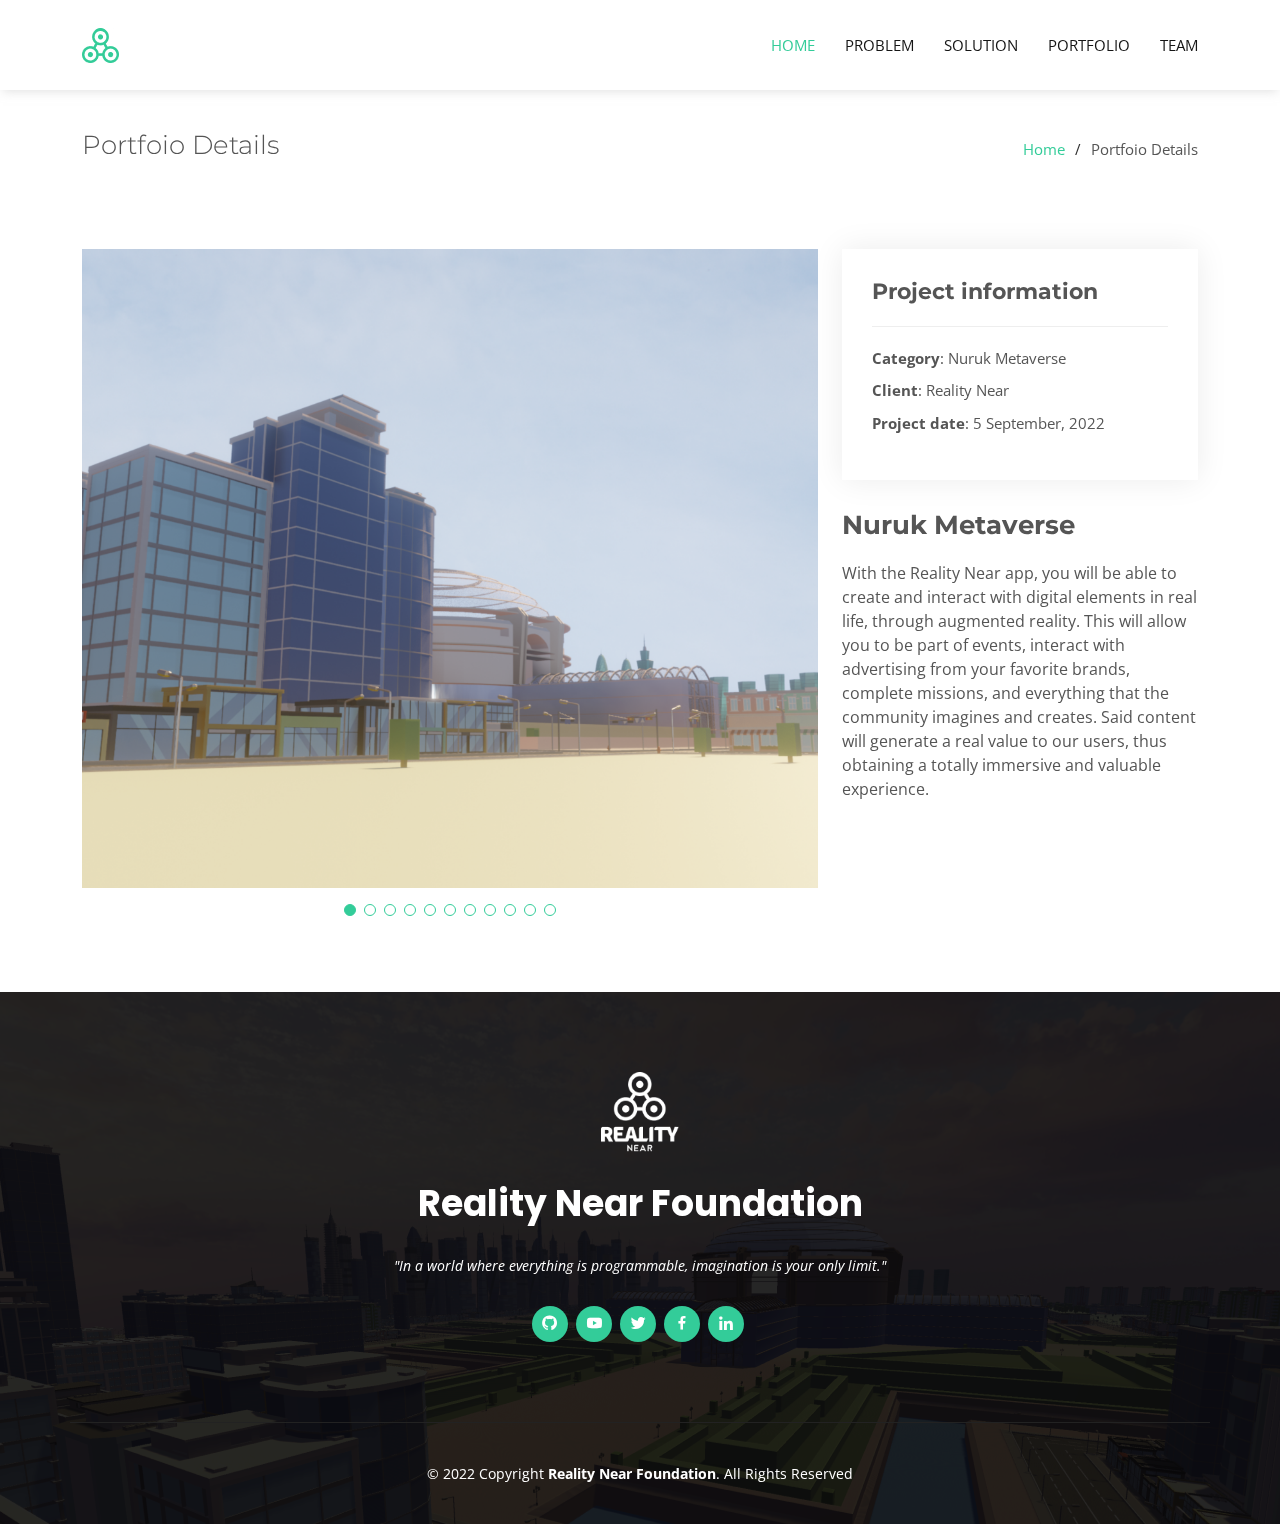
<file: portfolio-details2.html>
<!DOCTYPE html>
<html lang="en">

<head>
  <meta charset="utf-8">
  <meta content="width=device-width, initial-scale=1.0" name="viewport">

  <title>Reality Near</title>
  <meta content="" name="description">
  <meta content="" name="keywords">

  <!-- Favicons -->
  <link href="assets/img/realitylogo.png" rel="icon">
  <link href="assets/img/realitylogo.png" rel="apple-touch-icon">

  <!-- Google Fonts -->
  <link href="https://fonts.googleapis.com/css?family=Open+Sans:300,300i,400,400i,600,600i,700,700i|Montserrat:300,300i,400,400i,500,500i,600,600i,700,700i|Poppins:300,300i,400,400i,500,500i,600,600i,700,700i" rel="stylesheet">

  <!-- Vendor CSS Files -->
  <link href="assets/vendor/aos/aos.css" rel="stylesheet">
  <link href="assets/vendor/bootstrap/css/bootstrap.min.css" rel="stylesheet">
  <link href="assets/vendor/bootstrap-icons/bootstrap-icons.css" rel="stylesheet">
  <link href="assets/vendor/boxicons/css/boxicons.min.css" rel="stylesheet">
  <link href="assets/vendor/glightbox/css/glightbox.min.css" rel="stylesheet">
  <link href="assets/vendor/swiper/swiper-bundle.min.css" rel="stylesheet">

  <!-- Template Main CSS File -->
  <link href="assets/css/style.css" rel="stylesheet">

  <!-- =======================================================
  * Template Name: Knight - v4.8.0
  * Template URL: https://bootstrapmade.com/knight-free-bootstrap-theme/
  * Author: BootstrapMade.com
  * License: https://bootstrapmade.com/license/
  ======================================================== -->
</head>

<body>

  <!-- ======= Header ======= -->
  <header id="header" class="d-flex align-items-center">
    <div class="container d-flex align-items-center justify-content-between">

      <div class="logo">
        <a href="index.html"><img src="assets/img/realitylogo.png" alt="" class="img-fluid"></a>
      </div>

      <nav id="navbar" class="navbar">
        <ul>
          <li><a class="nav-link scrollto active" href="index.html">Home</a></li>
          <li><a class="nav-link scrollto" href="index.html">Problem</a></li>
          <li><a class="nav-link scrollto" href="index.html">Solution</a></li>
          <li><a class="nav-link scrollto " href="index.html">Portfolio</a></li>
          <li><a class="nav-link scrollto" href="index.html">Team</a></li>
        <i class="bi bi-list mobile-nav-toggle"></i>
      </nav><!-- .navbar -->

    </div>
  </header><!-- End Header -->

  <main id="main" data-aos="fade-up">

    <!-- ======= Breadcrumbs ======= -->
    <section id="breadcrumbs" class="breadcrumbs">
      <div class="container">

        <div class="d-flex justify-content-between align-items-center">
          <h2>Portfoio Details</h2>
          <ol>
            <li><a href="index.html">Home</a></li>
            <li>Portfoio Details</li>
          </ol>
        </div>

      </div>
    </section><!-- End Breadcrumbs -->

    <!-- ======= Portfolio Details Section ======= -->
    <section id="portfolio-details" class="portfolio-details">
      <div class="container">

        <div class="row gy-4">

          <div class="col-lg-8">
            <div class="portfolio-details-slider swiper">
              <div class="swiper-wrapper align-items-center">

                <div class="swiper-slide">
                  <img src="assets/img/portfolio/vista1.png" alt="">
                </div>

                <div class="swiper-slide">
                  <img src="assets/img/portfolio/vista2.png" alt="">
                </div>

                <div class="swiper-slide">
                  <img src="assets/img/portfolio/vista3.png" alt="">
                </div>

                <div class="swiper-slide">
                  <img src="assets/img/portfolio/vista4.png" alt="">
                </div>

                <div class="swiper-slide">
                  <img src="assets/img/portfolio/vista5.png" alt="">
                </div>

                <div class="swiper-slide">
                  <img src="assets/img/portfolio/vista6.png" alt="">
                </div>

                <div class="swiper-slide">
                  <img src="assets/img/portfolio/vista7.png" alt="">
                </div>

                <div class="swiper-slide">
                  <img src="assets/img/portfolio/vista8.png" alt="">
                </div>

                <div class="swiper-slide">
                  <img src="assets/img/portfolio/Evento9.jpg" alt="">
                </div>

                <div class="swiper-slide">
                  <img src="assets/img/portfolio/Evento10.jpg" alt="">
                </div>

                <div class="swiper-slide">
                    <img src="assets/img/portfolio/Evento11.jpg" alt="">
                  </div>

              </div>
              <div class="swiper-pagination"></div>
            </div>
          </div>

          <div class="col-lg-4">
            <div class="portfolio-info">
              <h3>Project information</h3>
              <ul>
                <li><strong>Category</strong>: Nuruk Metaverse</li>
                <li><strong>Client</strong>: Reality Near</li>
                <li><strong>Project date</strong>: 5 September, 2022</li>
               <!-- <li><strong>Project URL</strong>: <a href="#">http://www.lutalivreperu.com</a></li>-->
              </ul>
            </div>
            <div class="portfolio-description">
              <h2>Nuruk Metaverse</h2>
              <p>
                With the Reality Near app, you will be able to create and interact with digital elements in real life, through augmented reality. This will allow you to be part of events, interact with advertising from your favorite brands, complete missions, and everything that the community imagines and creates. Said content will generate a real value to our users, thus obtaining a totally immersive and valuable experience.
              </p>
            </div>
          </div>

        </div>
      </div>
    </section><!-- End Portfolio Details Section -->

  </main><!-- End #main -->

  <!-- ======= Footer ======= -->
  <footer id="footer">

    <div class="footer-top">

      <div class="container">

        <div class="row justify-content-center">
            <div class="col-lg-6">
              <a href="#header" class="scrollto footer-logo"><img src="assets/img/realitynearwhite.png" alt=""></a>
              <h3>Reality Near Foundation</h3>
              <p>"In a world where everything is programmable, imagination is your only limit."</p>
            </div>
          </div>

       <!-- <div class="row footer-newsletter justify-content-center">
          <div class="col-lg-6">
            <form action="" method="post">
              <input type="email" name="email" placeholder="Enter your Email"><input type="submit" value="Subscribe">
            </form>
          </div>
        </div> -->

        <div class="social-links">
            <a href="https://github.com/RealityNearFoundation2022" class="github"><i class="bx bxl-github"></i></a>
            <a href="https://www.youtube.com/channel/UCPgu6Q5CFcahK-q6sQQW3ag" class="youtube"><i class="bx bxl-youtube"></i></a>
            <a href="https://twitter.com/RealityNearOrg" class="twitter"><i class="bx bxl-twitter"></i></a>
            <a href="https://www.facebook.com/FundacionRealityNear" class="facebook"><i class="bx bxl-facebook"></i></a>
            <a href="https://www.linkedin.com/company/reality-near/mycompany/?viewAsMember=true" class="linkedin"><i class="bx bxl-linkedin"></i></a>
          </div>

      </div>
    </div>

    <div class="container footer-bottom clearfix">
        <div class="copyright">
          &copy; 2022 Copyright <strong><span>Reality Near Foundation</span></strong>. All Rights Reserved
        </div>
      
    </div>
  </footer><!-- End Footer -->

  <a href="#" class="back-to-top d-flex align-items-center justify-content-center"><i class="bi bi-arrow-up-short"></i></a>

  <!-- Vendor JS Files -->
  <script src="assets/vendor/aos/aos.js"></script>
  <script src="assets/vendor/bootstrap/js/bootstrap.bundle.min.js"></script>
  <script src="assets/vendor/glightbox/js/glightbox.min.js"></script>
  <script src="assets/vendor/isotope-layout/isotope.pkgd.min.js"></script>
  <script src="assets/vendor/swiper/swiper-bundle.min.js"></script>
  <script src="assets/vendor/php-email-form/validate.js"></script>

  <!-- Template Main JS File -->
  <script src="assets/js/main.js"></script>

</body>

</html>
</file>
<file: assets/css/style.css>
/**
* Template Name: Knight - v4.8.0
* Template URL: https://bootstrapmade.com/knight-free-bootstrap-theme/
* Author: BootstrapMade.com
* License: https://bootstrapmade.com/license/
*/

/*--------------------------------------------------------------
# General
--------------------------------------------------------------*/
body {
  font-family: "Open Sans", sans-serif;
  color: #555555;
}

a {
  text-decoration: none;
  color:  #33cc99;
}

a:hover {
  color: #33cc99;
  text-decoration: none;
}

h1,
h2,
h3,
h4,
h5,
h6 {
  font-family: "Montserrat", sans-serif;
}

/*--------------------------------------------------------------
# Back to top button
--------------------------------------------------------------*/
.back-to-top {
  position: fixed;
  visibility: hidden;
  opacity: 0;
  right: 15px;
  bottom: 15px;
  z-index: 996;
  background:  #33cc99;
  width: 40px;
  height: 40px;
  border-radius: 4px;
  transition: all 0.4s;
}

.back-to-top i {
  font-size: 28px;
  color: #fff;
  line-height: 0;
}

.back-to-top:hover {
  background: #33cc99;
  color: #fff;
}

.back-to-top.active {
  visibility: visible;
  opacity: 1;
}

/*--------------------------------------------------------------
# Disable AOS delay on mobile
--------------------------------------------------------------*/
@media screen and (max-width: 768px) {
  [data-aos-delay] {
    transition-delay: 0 !important;
  }
}

/*--------------------------------------------------------------
# Header
--------------------------------------------------------------*/
#header {
  height: 90px;
  transition: all 0.5s;
  z-index: 997;
  transition: all 0.5s;
  background: #fff;
  box-shadow: 0 4px 10px -3px hsla(0deg, 0%, 75%, 0.5);
}

#header .logo h1 {
  font-size: 28px;
  margin: 0;
  line-height: 1;
  font-weight: 400;
  letter-spacing: 3px;
  text-transform: uppercase;
}

#header .logo h1 a,
#header .logo h1 a:hover {
  color: #fff;
  text-decoration: none;
}

#header .logo img {
  padding: 0;
  margin: 0;
  max-height: 40px;
}

@media (max-width: 992px) {
  #header {
    height: 70px;
  }
}

.scrolled-offset {
  margin-top: 90px;
}

@media (max-width: 992px) {
  .scrolled-offset {
    margin-top: 90px;
  }
}

/*--------------------------------------------------------------
# Navigation Menu
--------------------------------------------------------------*/
/**
* Desktop Navigation 
*/
.navbar {
  padding: 0;
}

.navbar ul {
  margin: 0;
  padding: 0;
  display: flex;
  list-style: none;
  align-items: center;
}

.navbar li {
  position: relative;
}

.navbar a,
.navbar a:focus {
  display: flex;
  align-items: center;
  justify-content: space-between;
  padding: 10px 0 10px 30px;
  font-size: 15px;
  color: #151515;
  text-transform: uppercase;
  white-space: nowrap;
  transition: 0.3s;
}

.navbar a i,
.navbar a:focus i {
  font-size: 12px;
  line-height: 0;
  margin-left: 5px;
}

.navbar a:hover,
.navbar .active,
.navbar .active:focus,
.navbar li:hover>a {
  color:  #33cc99;
}

.navbar .dropdown ul {
  display: block;
  position: absolute;
  left: 14px;
  top: calc(100% + 30px);
  margin: 0;
  padding: 10px 0;
  z-index: 99;
  opacity: 0;
  visibility: hidden;
  background: #fff;
  box-shadow: 0px 0px 30px rgba(127, 137, 161, 0.25);
  transition: 0.3s;
}

.navbar .dropdown ul li {
  min-width: 200px;
}

.navbar .dropdown ul a {
  padding: 10px 20px;
  font-size: 15px;
  text-transform: none;
  font-weight: 600;
}

.navbar .dropdown ul a i {
  font-size: 12px;
}

.navbar .dropdown ul a:hover,
.navbar .dropdown ul .active:hover,
.navbar .dropdown ul li:hover>a {
  color:  #33cc99;
}

.navbar .dropdown:hover>ul {
  opacity: 1;
  top: 100%;
  visibility: visible;
}

.navbar .dropdown .dropdown ul {
  top: 0;
  left: calc(100% - 30px);
  visibility: hidden;
}

.navbar .dropdown .dropdown:hover>ul {
  opacity: 1;
  top: 0;
  left: 100%;
  visibility: visible;
}

@media (max-width: 1366px) {
  .navbar .dropdown .dropdown ul {
    left: -90%;
  }

  .navbar .dropdown .dropdown:hover>ul {
    left: -100%;
  }
}

/**
* Mobile Navigation 
*/
.mobile-nav-toggle {
  color: #151515;
  font-size: 28px;
  cursor: pointer;
  display: none;
  line-height: 0;
  transition: 0.5s;
}

.mobile-nav-toggle.bi-x {
  color: #fff;
}

@media (max-width: 991px) {
  .mobile-nav-toggle {
    display: block;
  }

  .navbar ul {
    display: none;
  }
}

.navbar-mobile {
  position: fixed;
  overflow: hidden;
  top: 0;
  right: 0;
  left: 0;
  bottom: 0;
  background: rgba(0, 0, 0, 0.9);
  transition: 0.3s;
  z-index: 999;
}

.navbar-mobile .mobile-nav-toggle {
  position: absolute;
  top: 15px;
  right: 15px;
}

.navbar-mobile ul {
  display: block;
  position: absolute;
  top: 55px;
  right: 15px;
  bottom: 15px;
  left: 15px;
  padding: 10px 0;
  background-color: #fff;
  overflow-y: auto;
  transition: 0.3s;
}

.navbar-mobile a,
.navbar-mobile a:focus {
  padding: 10px 20px;
  font-size: 15px;
  color: #151515;
}

.navbar-mobile a:hover,
.navbar-mobile .active,
.navbar-mobile li:hover>a {
  color:  #33cc99;
}

.navbar-mobile .getstarted,
.navbar-mobile .getstarted:focus {
  margin: 15px;
}

.navbar-mobile .dropdown ul {
  position: static;
  display: none;
  margin: 10px 20px;
  padding: 10px 0;
  z-index: 99;
  opacity: 1;
  visibility: visible;
  background: #fff;
  box-shadow: 0px 0px 30px rgba(127, 137, 161, 0.25);
}

.navbar-mobile .dropdown ul li {
  min-width: 200px;
}

.navbar-mobile .dropdown ul a {
  padding: 10px 20px;
}

.navbar-mobile .dropdown ul a i {
  font-size: 12px;
}

.navbar-mobile .dropdown ul a:hover,
.navbar-mobile .dropdown ul .active:hover,
.navbar-mobile .dropdown ul li:hover>a {
  color:  #33cc99;
}

.navbar-mobile .dropdown>.dropdown-active {
  display: block;
}

/*--------------------------------------------------------------
# Hero Section
--------------------------------------------------------------*/
#hero {
  width: 100%;
  height: 100vh;
  background: url("../img/nuruk.png");
  background-size: 100% 100%;
  position: relative;
}

#hero .hero-container {
  position: absolute;
  bottom: 0;
  top: 0;
  left: 0;
  right: 0;
  display: flex;
  justify-content: center;
  align-items: center;
  flex-direction: column;
  text-align: center;
  padding: 0 15px;
}

#hero .hero-logo {
  margin-bottom: 30px;
}

#hero h1 {
  margin: 0 0 30px 0;
  font-size: 48px;
  font-weight: 500;
  line-height: 56px;
  color: #fff;
}

#hero h2 {
  color: #fff;
  margin-bottom: 30px;
  font-size: 25px;
  font-weight: 400;
  text-transform: uppercase;
}

#hero .btn-get-started {
  font-family: "Montserrat", sans-serif;
  text-transform: uppercase;
  font-weight: 400;
  font-size: 16px;
  letter-spacing: 1px;
  display: inline-block;
  padding: 14px 30px;
  border-radius: 3px;
  margin: 10px;
  color: #fff;
  background:  #33cc99;
}

#hero .btn-get-started:hover {
  transition: 0.5s;
  background: #fff;
  color:  #33cc99;
}

@media (min-width: 1024px) {
  #hero {
    background-attachment: fixed;
  }
}

@media (max-width: 768px) {
  #hero h1 {
    font-size: 28px;
    line-height: 36px;
  }

  #hero h2 {
    line-height: 22px;
  }
}

/*--------------------------------------------------------------
# Sections General
--------------------------------------------------------------*/
section {
  padding: 60px 0;
  overflow: hidden;
}

.section-bg {
  background-color: whitesmoke;
}

.section-title {
  text-align: center;
  padding-bottom: 40px;
}

.section-title h2 {
  font-size: 32px;
  font-weight: bold;
  text-transform: uppercase;
  margin-bottom: 15px;
  padding-bottom: 0;
  color: #151515;
}

.section-title p {
  margin-bottom: 0;
  color: #aeaeae;
}

/*--------------------------------------------------------------
# About Us
--------------------------------------------------------------*/
.about .image {
  padding: 20px;
  box-shadow: 0px 2px 15px rgba(0, 0, 0, 0.1);
}

.about .content h3 {
  font-weight: 600;
  font-size: 26px;
}

.about .content ul {
  list-style: none;
  padding: 0;
}

.about .content ul li {
  padding-bottom: 10px;
  display: flex;
  align-items: flex-start;
}

.about .content ul i {
  font-size: 24px;
  padding: 2px 6px 0 0;
  color:  #33cc99;
}

.about .content p:last-child {
  margin-bottom: 0;
}

/*--------------------------------------------------------------
# Services
--------------------------------------------------------------*/
.services .icon-box h4 {
  font-size: 20px;
  font-weight: 700;
  margin: 5px 0 10px 60px;
}

.services .icon-box i {
  font-size: 48px;
  float: left;
  color:  #33cc99;
}

.services .icon-box p {
  font-size: 15px;
  color: #959595;
  margin-left: 60px;
}

.services .image {
  background-position: center center;
  background-repeat: no-repeat;
  background-size: cover;
  min-height: 400px;
}

/*--------------------------------------------------------------
# Featured
--------------------------------------------------------------*/
.featured {
  padding: 40px 0 0 0;
  background: white;
}

.featured .nav-tabs {
  border: 0;
}

.featured .nav-link {
  border: 0;
  padding: 20px;
  color: #151515;
  transition: 0.3s;
}

.featured .nav-link h4 {
  font-size: 18px;
  font-weight: 600;
  transition: 0.3s;
}

.featured .nav-link:hover h4 {
  color:  #33cc99;
}

.featured .nav-link p {
  font-size: 14px;
  margin-bottom: 0;
}

.featured .nav-link.active {
  box-shadow: 0px 0 25px rgba(0, 0, 0, 0.08);
}

.featured .nav-link.active h4 {
  color:  #33cc99;
}

.featured .tab-pane.active {
  -webkit-animation: slide-down 0.5s ease-out;
  animation: slide-down 0.5s ease-out;
}

@-webkit-keyframes slide-down {
  0% {
    opacity: 0;
  }

  100% {
    opacity: 1;
  }
}

@keyframes slide-down {
  0% {
    opacity: 0;
  }

  100% {
    opacity: 1;
  }
}

/*--------------------------------------------------------------
# Why Us
--------------------------------------------------------------*/
.why-us {
  background: whitesmoke;
  padding: 0;
}

.why-us .content {
  padding: 60px 100px 0 100px;
}

.why-us .content h3 {
  font-weight: 400;
  font-size: 34px;
}

.why-us .content h4 {
  font-size: 20px;
  font-weight: 700;
  margin-top: 5px;
}

.why-us .content p {
  font-size: 15px;
  color: #959595;
}

.why-us .video-box {
  background-size: cover;
  background-repeat: no-repeat;
  background-position: center center;
  min-height: 400px;
  position: relative;
}

.why-us .accordion-list {
  padding: 0 100px 60px 100px;
}

.why-us .accordion-list ul {
  padding: 0;
  list-style: none;
}

.why-us .accordion-list li+li {
  margin-top: 15px;
}

.why-us .accordion-list li {
  padding: 20px;
  background: #fff;
  border-radius: 4px;
}

.why-us .accordion-list a {
  display: block;
  position: relative;
  font-family: "Poppins", sans-serif;
  font-size: 16px;
  line-height: 24px;
  font-weight: 500;
  padding-right: 30px;
  outline: none;
  cursor: pointer;
}

.why-us .accordion-list span {
  color:  #33cc99;
  font-weight: 600;
  font-size: 18px;
  padding-right: 10px;
}

.why-us .accordion-list i {
  font-size: 24px;
  position: absolute;
  right: 0;
  top: 0;
}

.why-us .accordion-list p {
  margin-bottom: 0;
  padding: 10px 0 0 0;
}

.why-us .accordion-list .icon-show {
  display: none;
}

.why-us .accordion-list a.collapsed {
  color: #343a40;
}

.why-us .accordion-list a.collapsed:hover {
  color:  #33cc99;
}

.why-us .accordion-list a.collapsed .icon-show {
  display: inline-block;
}

.why-us .accordion-list a.collapsed .icon-close {
  display: none;
}

.why-us .play-btn {
  width: 94px;
  height: 94px;
  background: radial-gradient( #33cc99 50%, #33cc99(124, 197, 118, 0.4) 52%);
  border-radius: 50%;
  display: block;
  position: absolute;
  left: calc(50% - 47px);
  top: calc(50% - 47px);
  overflow: hidden;
}

.why-us .play-btn::after {
  content: "";
  position: absolute;
  left: 50%;
  top: 50%;
  transform: translateX(-40%) translateY(-50%);
  width: 0;
  height: 0;
  border-top: 10px solid transparent;
  border-bottom: 10px solid transparent;
  border-left: 15px solid #fff;
  z-index: 100;
  transition: all 400ms cubic-bezier(0.55, 0.055, 0.675, 0.19);
}

.why-us .play-btn::before {
  content: "";
  position: absolute;
  width: 120px;
  height: 120px;
  -webkit-animation-delay: 0s;
  animation-delay: 0s;
  -webkit-animation: pulsate-btn 2s;
  animation: pulsate-btn 2s;
  -webkit-animation-direction: forwards;
  animation-direction: forwards;
  -webkit-animation-iteration-count: infinite;
  animation-iteration-count: infinite;
  -webkit-animation-timing-function: steps;
  animation-timing-function: steps;
  opacity: 1;
  border-radius: 50%;
  border: 5px solid #33cc99(124, 197, 118, 0.7);
  top: -15%;
  left: -15%;
  background: rgba(198, 16, 0, 0);
}

.why-us .play-btn:hover::after {
  border-left: 15px solid  #33cc99;
  transform: scale(20);
}

.why-us .play-btn:hover::before {
  content: "";
  position: absolute;
  left: 50%;
  top: 50%;
  transform: translateX(-40%) translateY(-50%);
  width: 0;
  height: 0;
  border: none;
  border-top: 10px solid transparent;
  border-bottom: 10px solid transparent;
  border-left: 15px solid #fff;
  z-index: 200;
  -webkit-animation: none;
  animation: none;
  border-radius: 0;
}

@media (max-width: 1024px) {

  .why-us .content,
  .why-us .accordion-list {
    padding-left: 0;
    padding-right: 0;
  }
}

@media (max-width: 992px) {
  .why-us .content {
    padding-top: 30px;
  }

  .why-us .accordion-list {
    padding-bottom: 30px;
  }
}

@-webkit-keyframes pulsate-btn {
  0% {
    transform: scale(0.6, 0.6);
    opacity: 1;
  }

  100% {
    transform: scale(1, 1);
    opacity: 0;
  }
}

@keyframes pulsate-btn {
  0% {
    transform: scale(0.6, 0.6);
    opacity: 1;
  }

  100% {
    transform: scale(1, 1);
    opacity: 0;
  }
}

/*--------------------------------------------------------------
# Portfolio
--------------------------------------------------------------*/
.portfolio .portfolio-item {
  margin-bottom: 30px;
}

.portfolio #portfolio-flters {
  padding: 0;
  margin: 0 auto 25px auto;
  list-style: none;
  text-align: center;
}

.portfolio #portfolio-flters li {
  cursor: pointer;
  display: inline-block;
  padding: 10px 18px 12px 18px;
  font-size: 14px;
  font-weight: 400;
  line-height: 1;
  text-transform: uppercase;
  color: #555555;
  transition: all 0.3s ease-in-out;
  margin: 0 4px 10px 4px;
  background: whitesmoke;
  border-radius: 4px;
}

.portfolio #portfolio-flters li:hover,
.portfolio #portfolio-flters li.filter-active {
  background:  #33cc99;
  color: #fff;
}

.portfolio #portfolio-flters li:last-child {
  margin-right: 0;
}

.portfolio .portfolio-wrap {
  transition: 0.3s;
  position: relative;
  overflow: hidden;
  z-index: 1;
  background: rgba(0, 0, 0, 0.6);
}

.portfolio .portfolio-video {
  transition: 0.3s;
  position: relative;
  overflow: hidden;
  z-index: 1;
}
.portfolio .portfolio-wrap::before {
  content: "";
  background: rgba(21, 21, 21, 0.6);
  position: absolute;
  left: 30px;
  right: 30px;
  top: 30px;
  bottom: 30px;
  transition: all ease-in-out 0.3s;
  z-index: 2;
  opacity: 0;
}

.portfolio .portfolio-wrap .portfolio-info {
  opacity: 0;
  position: absolute;
  top: 0;
  left: 0;
  right: 0;
  bottom: 0;
  text-align: center;
  z-index: 3;
  transition: all ease-in-out 0.3s;
  display: flex;
  flex-direction: column;
  justify-content: center;
  align-items: center;
}

.portfolio .portfolio-wrap .portfolio-info::before {
  display: block;
  content: "";
  width: 48px;
  height: 48px;
  position: absolute;
  top: 35px;
  left: 35px;
  border-top: 3px solid #fff;
  border-left: 3px solid #fff;
  transition: all 0.5s ease 0s;
  z-index: 9994;
}

.portfolio .portfolio-wrap .portfolio-info::after {
  display: block;
  content: "";
  width: 48px;
  height: 48px;
  position: absolute;
  bottom: 35px;
  right: 35px;
  border-bottom: 3px solid #fff;
  border-right: 3px solid #fff;
  transition: all 0.5s ease 0s;
  z-index: 9994;
}

.portfolio .portfolio-wrap .portfolio-info h4 {
  font-size: 20px;
  color: #fff;
  font-weight: 600;
}

.portfolio .portfolio-wrap .portfolio-info p {
  color: #ffffff;
  font-size: 14px;
  text-transform: uppercase;
  padding: 0;
  margin: 0;
}

.portfolio .portfolio-wrap .portfolio-links {
  text-align: center;
  z-index: 4;
}

.portfolio .portfolio-wrap .portfolio-links a {
  color: #fff;
  margin: 0 2px;
  font-size: 28px;
  display: inline-block;
  transition: 0.3s;
}

.portfolio .portfolio-wrap .portfolio-links a:hover {
  color:  #33cc99;
}

.portfolio .portfolio-wrap:hover::before {
  top: 0;
  left: 0;
  right: 0;
  bottom: 0;
  opacity: 1;
}

.portfolio .portfolio-wrap:hover .portfolio-info {
  opacity: 1;
}

.portfolio .portfolio-wrap:hover .portfolio-info::before {
  top: 15px;
  left: 15px;
}

.portfolio .portfolio-wrap:hover .portfolio-info::after {
  bottom: 15px;
  right: 15px;
}

/*--------------------------------------------------------------
# Portfolio Details
--------------------------------------------------------------*/
.portfolio-details {
  padding-top: 40px;
}

.portfolio-details .portfolio-details-slider img {
  width: 100%;
}

.portfolio-details .portfolio-details-slider .swiper-pagination {
  margin-top: 20px;
  position: relative;
}

.portfolio-details .portfolio-details-slider .swiper-pagination .swiper-pagination-bullet {
  width: 12px;
  height: 12px;
  background-color: #fff;
  opacity: 1;
  border: 1px solid  #33cc99;
}

.portfolio-details .portfolio-details-slider .swiper-pagination .swiper-pagination-bullet-active {
  background-color:  #33cc99;
}

.portfolio-details .portfolio-info {
  padding: 30px;
  box-shadow: 0px 0 30px rgba(21, 21, 21, 0.08);
}

.portfolio-details .portfolio-info h3 {
  font-size: 22px;
  font-weight: 700;
  margin-bottom: 20px;
  padding-bottom: 20px;
  border-bottom: 1px solid #eee;
}

.portfolio-details .portfolio-info ul {
  list-style: none;
  padding: 0;
  font-size: 15px;
}

.portfolio-details .portfolio-info ul li+li {
  margin-top: 10px;
}

.portfolio-details .portfolio-description {
  padding-top: 30px;
}

.portfolio-details .portfolio-description h2 {
  font-size: 26px;
  font-weight: 700;
  margin-bottom: 20px;
}

.portfolio-details .portfolio-description p {
  padding: 0;
}

/*--------------------------------------------------------------
# Testimonials
--------------------------------------------------------------*/
.testimonials {
  padding: 60px 0;
  background: url("../img/testimonials-bg.jpg") no-repeat;
  background-position: center center;
  background-size: cover;
  position: relative;
}

.testimonials::before {
  content: "";
  position: absolute;
  left: 0;
  right: 0;
  top: 0;
  bottom: 0;
  background: rgba(0, 0, 0, 0.1);
}

.testimonials .quote-icon {
  text-align: center;
  margin-bottom: 30px;
}

.testimonials .quote-icon i {
  color:  #33cc99;
  font-size: 24px;
  padding: 18px;
  border-radius: 50px;
  border: 2px solid  #33cc99;
}

.testimonials .testimonials-carousel,
.testimonials .testimonials-slider {
  overflow: hidden;
}

.testimonials .testimonial-item {
  text-align: center;
  color: #fff;
}

.testimonials .testimonial-item p {
  font-style: italic;
  margin: 0 auto 30px auto;
  font-size: 20px;
}

.testimonials .testimonial-item .testimonial-img {
  width: 100px;
  border-radius: 50%;
  border: 6px solid rgba(255, 255, 255, 0.15);
  margin: 0 auto;
}

.testimonials .testimonial-item h3 {
  font-size: 20px;
  font-weight: bold;
  margin: 10px 0 5px 0;
  color: #fff;
}

.testimonials .testimonial-item h4 {
  font-size: 14px;
  color: #ddd;
  margin: 0 0 15px 0;
}

.testimonials .swiper-pagination {
  margin-top: 20px;
  position: relative;
}

.testimonials .swiper-pagination .swiper-pagination-bullet {
  width: 12px;
  height: 12px;
  opacity: 1;
  background-color: rgba(255, 255, 255, 0.4);
}

.testimonials .swiper-pagination .swiper-pagination-bullet-active {
  background-color:  #33cc99;
}

@media (min-width: 992px) {
  .testimonials .testimonial-item p {
    width: 80%;
  }
}

/*--------------------------------------------------------------
# Clients
--------------------------------------------------------------*/
.clients {
  background: whitesmoke;
  padding: 15px 0;
  text-align: center;
}

.clients img {
  width: 50%;
  filter: grayscale(100);
  transition: all 0.4s ease-in-out;
  display: inline-block;
  padding: 15px 0;
}

.clients img:hover {
  filter: none;
  transform: scale(1.2);
}

@media (max-width: 768px) {
  .clients img {
    width: 40%;
  }
}

@media (max-width: 575px) {
  .clients img {
    width: 50%;
  }
}

/*--------------------------------------------------------------
# Team
--------------------------------------------------------------*/
.team {
  background: #fff;
  padding: 60px 0;
}

.team .member {
  margin-bottom: 20px;
  overflow: hidden;
  margin-right: 50px;
  margin-left: 50px;
}

.team .member .member-img {
  position: relative;
  overflow: hidden;
  display: flex;
  align-items: center;
  border-radius: 20px;
}

.team .member .member-img2 {
  position: relative;
  overflow: hidden;
  display: flex;
  align-items: center;
  border-radius: 20px;
}

.team .member .social {
  position: absolute;
  left: 0;
  bottom: -40px;
  right: 0;
  height: 40px;
  opacity: 0;
  transition: bottom ease-in-out 0.4s;
  background: rgba(124, 197, 118, 0.8);
  display: flex;
  align-items: center;
  justify-content: center;
}

.team .member .social a {
  transition: color 0.3s;
  color: rgba(255, 255, 255, 0.7);
  margin: 0 10px;
  display: inline-flex;
  align-items: center;
  justify-content: center;
}

.team .member .social a i {
  line-height: 0;
}

.team .member .social a:hover {
  color: #fff;
}

.team .member .social i {
  font-size: 18px;
  margin: 0 2px;
}

.team .member .member-info h4 {
  font-weight: 700;
  margin: 15px 0 5px 0;
  font-size: 18px;
}

.team .member .member-info span {
  display: block;
  font-size: 13px;
  text-transform: uppercase;
  font-weight: 400;
  margin-bottom: 15px;
  color:  #33cc99;
}

.team .member .member-info p {
  font-style: italic;
  font-size: 14px;
  line-height: 26px;
  color: #888888;
}

.team .member:hover .social {
  bottom: 0;
  opacity: 1;
  transition: bottom ease-in-out 0.4s;
}

/*--------------------------------------------------------------
# Pricing
--------------------------------------------------------------*/
.pricing .box {
  padding: 20px;
  background: #fff;
  text-align: center;
  border-radius: 8px;
  position: relative;
  overflow: hidden;
  border: 1px solid #fff;
}

.pricing .box h3 {
  font-weight: 400;
  padding: 15px;
  margin-top: 15px;
  font-size: 18px;
  font-weight: 600;
  color: #151515;
}

.pricing .box h4 {
  font-size: 42px;
  color: #151515;
  font-weight: 700;
  font-family: "Open Sans", sans-serif;
  margin-bottom: 20px;
}

.pricing .box h4 sup {
  font-size: 20px;
  top: -15px;
  left: -3px;
}

.pricing .box h4 span {
  color: #bababa;
  font-size: 16px;
  font-weight: 300;
}

.pricing .box ul {
  padding: 0;
  list-style: none;
  color: #151515;
  text-align: center;
  line-height: 20px;
  font-size: 14px;
}

.pricing .box ul li {
  padding-bottom: 16px;
}

.pricing .box ul i {
  color:  #33cc99;
  font-size: 18px;
  padding-right: 4px;
}

.pricing .box ul .na {
  color: #ccc;
  text-decoration: line-through;
}

.pricing .box .btn-wrap {
  padding: 15px;
  text-align: center;
}

.pricing .box .btn-buy {
  display: inline-block;
  padding: 10px 40px 12px 40px;
  border-radius: 5px;
  border: 2px solid  #33cc99;
  color:  #33cc99;
  font-size: 14px;
  font-weight: 400;
  font-family: "Montserrat", sans-serif;
  font-weight: 600;
  transition: 0.3s;
}

.pricing .box .btn-buy:hover {
  background:  #33cc99;
  color: #fff;
}

.pricing .recommended {
  border-color:  #33cc99;
}

.pricing .recommended .btn-buy {
  background:  #33cc99;
  color: #fff;
}

.pricing .recommended .btn-buy:hover {
  background: #61b959;
  border-color: #61b959;
}

.pricing .recommended-badge {
  position: absolute;
  top: 5px;
  left: 50%;
  transform: translateX(-50%);
  z-index: 1;
  font-size: 12px;
  padding: 4px 25px 6px 25px;
  background: #eaf6e9;
  color:  #33cc99;
  border-radius: 50px;
  text-transform: uppercase;
  font-weight: 600;
}

/*--------------------------------------------------------------
# Frequently Asked Questions
--------------------------------------------------------------*/
.faq .faq-list {
  padding: 0;
  list-style: none;
}

.faq .faq-list li {
  border-bottom: 1px solid #eee;
  margin-bottom: 20px;
  padding-bottom: 20px;
}

.faq .faq-list a {
  display: block;
  position: relative;
  font-family:  #33cc99;
  font-size: 18px;
  line-height: 24px;
  font-weight: 400;
  padding-right: 25px;
  cursor: pointer;
}

.faq .faq-list i {
  font-size: 24px;
  position: absolute;
  right: 0;
  top: 0;
}

.faq .faq-list p {
  margin-bottom: 0;
  padding: 10px 0 0 0;
}

.faq .faq-list .icon-show {
  display: none;
}

.faq .faq-list a.collapsed {
  color: #343a40;
}

.faq .faq-list a.collapsed:hover {
  color:  #33cc99;
}

.faq .faq-list a.collapsed .icon-show {
  display: inline-block;
}

.faq .faq-list a.collapsed .icon-close {
  display: none;
}

/*--------------------------------------------------------------
# Contact
--------------------------------------------------------------*/
.contact .info {
  width: 100%;
  height: 100%;
  background: #fff;
  padding: 20px;
  border-radius: 5px;
}

.contact .info i {
  font-size: 20px;
  color:  #33cc99;
  float: left;
  width: 44px;
  height: 44px;
  background: #eaf6e9;
  display: flex;
  justify-content: center;
  align-items: center;
  border-radius: 50px;
  transition: all 0.3s ease-in-out;
}

.contact .info h4 {
  padding: 0 0 0 60px;
  font-size: 22px;
  font-weight: 600;
  margin-bottom: 5px;
  color: #151515;
}

.contact .info p {
  padding: 0 0 0 60px;
  margin-bottom: 0;
  font-size: 14px;
  color: #484848;
}

.contact .info .email,
.contact .info .phone {
  margin-top: 40px;
}

.contact .info .email:hover i,
.contact .info .address:hover i,
.contact .info .phone:hover i {
  background:  #33cc99;
  color: #fff;
}

.contact .php-email-form {
  width: 100%;
  background: #fff;
  padding: 20px;
  border-radius: 5px;
}

.contact .php-email-form .form-group {
  padding-bottom: 8px;
}

.contact .php-email-form .error-message {
  display: none;
  color: #fff;
  background: #ed3c0d;
  text-align: left;
  padding: 15px;
  font-weight: 600;
}

.contact .php-email-form .error-message br+br {
  margin-top: 25px;
}

.contact .php-email-form .sent-message {
  display: none;
  color: #fff;
  background: #18d26e;
  text-align: center;
  padding: 15px;
  font-weight: 600;
}

.contact .php-email-form .loading {
  display: none;
  background: #fff;
  text-align: center;
  padding: 15px;
}

.contact .php-email-form .loading:before {
  content: "";
  display: inline-block;
  border-radius: 50%;
  width: 24px;
  height: 24px;
  margin: 0 10px -6px 0;
  border: 3px solid #18d26e;
  border-top-color: #eee;
  -webkit-animation: animate-loading 1s linear infinite;
  animation: animate-loading 1s linear infinite;
}

.contact .php-email-form input,
.contact .php-email-form textarea {
  border-radius: 0;
  box-shadow: none;
  font-size: 14px;
}

.contact .php-email-form input {
  height: 44px;
}

.contact .php-email-form textarea {
  padding: 10px 12px;
}

.contact .php-email-form button[type=submit] {
  background:  #33cc99;
  border: 0;
  padding: 10px 24px;
  color: #fff;
  transition: 0.4s;
  border-radius: 4px;
}

.contact .php-email-form button[type=submit]:hover {
  background: #61b959;
}

@-webkit-keyframes animate-loading {
  0% {
    transform: rotate(0deg);
  }

  100% {
    transform: rotate(360deg);
  }
}

@keyframes animate-loading {
  0% {
    transform: rotate(0deg);
  }

  100% {
    transform: rotate(360deg);
  }
}

/*--------------------------------------------------------------
# Breadcrumbs
--------------------------------------------------------------*/
.breadcrumbs {
  padding: 40px 0;
}

.breadcrumbs h2 {
  font-size: 26px;
  font-weight: 300;
}

.breadcrumbs ol {
  display: flex;
  flex-wrap: wrap;
  list-style: none;
  padding: 0;
  margin: 0;
  font-size: 15px;
}

.breadcrumbs ol li+li {
  padding-left: 10px;
}

.breadcrumbs ol li+li::before {
  display: inline-block;
  padding-right: 10px;
  color: #2f2f2f;
  content: "/";
}

@media (max-width: 768px) {
  .breadcrumbs .d-flex {
    display: block !important;
  }

  .breadcrumbs ol {
    display: block;
  }

  .breadcrumbs ol li {
    display: inline-block;
  }
}

/*--------------------------------------------------------------
# Footer
--------------------------------------------------------------*/
#footer {
  background: url("../img/nuruk.png") center center no-repeat;
  color: #fff;
  font-size: 14px;
  position: relative;
}

#footer::before {
  content: "";
  position: absolute;
  left: 0;
  right: 0;
  top: 0;
  bottom: 0;
  background: rgba(0, 0, 0, 0.85);
  z-index: 1;
}

#footer .footer-top {
  position: relative;
  z-index: 2;
  text-align: center;
  padding: 80px 0;
}

#footer .footer-top .footer-logo img {
  height: 80px;
}

#footer .footer-top h3 {
  font-size: 36px;
  font-weight: 700;
  color: #fff;
  position: relative;
  font-family: "Poppins", sans-serif;
  padding: 30px 0 0 0;
  margin-bottom: 0;
}

#footer .footer-top p {
  font-size: 15;
  font-style: italic;
  margin: 30px 0 0 0;
  padding: 0;
}

#footer .footer-top .footer-newsletter {
  text-align: center;
  font-size: 15px;
  margin-top: 30px;
}

#footer .footer-top .footer-newsletter form {
  background: #fff;
  padding: 6px 10px;
  position: relative;
  border-radius: 50px;
  box-shadow: 0px 2px 15px rgba(0, 0, 0, 0.1);
  text-align: left;
}

#footer .footer-top .footer-newsletter form input[type=email] {
  border: 0;
  padding: 4px 8px;
  width: calc(100% - 100px);
}

#footer .footer-top .footer-newsletter form input[type=submit] {
  position: absolute;
  top: 0;
  right: -1px;
  bottom: 0;
  border: 0;
  background: none;
  font-size: 16px;
  padding: 0 20px;
  background:  #33cc99;
  color: #fff;
  transition: 0.3s;
  border-radius: 50px;
  box-shadow: 0px 2px 15px rgba(0, 0, 0, 0.1);
}

#footer .footer-top .footer-newsletter form input[type=submit]:hover {
  background: #5ab652;
}

#footer .footer-top .social-links {
  margin-top: 30px;
}

#footer .footer-top .social-links a {
  font-size: 18px;
  display: inline-block;
  background:  #33cc99;
  color: #fff;
  line-height: 1;
  padding: 8px 0;
  margin-right: 4px;
  border-radius: 50%;
  text-align: center;
  width: 36px;
  height: 36px;
  transition: 0.3s;
}

#footer .footer-top .social-links a:hover {
  background: #5ab652;
  color: #fff;
  text-decoration: none;
}

#footer .footer-bottom {
  border-top: 1px solid #222222;
  z-index: 2;
  position: relative;
  padding-top: 40px;
  padding-bottom: 40px;
}

#footer .copyright {
  text-align: center;
}

#footer .credits {
  text-align: center;
  font-size: 13px;
  padding-top: 5px;
}
</file>
